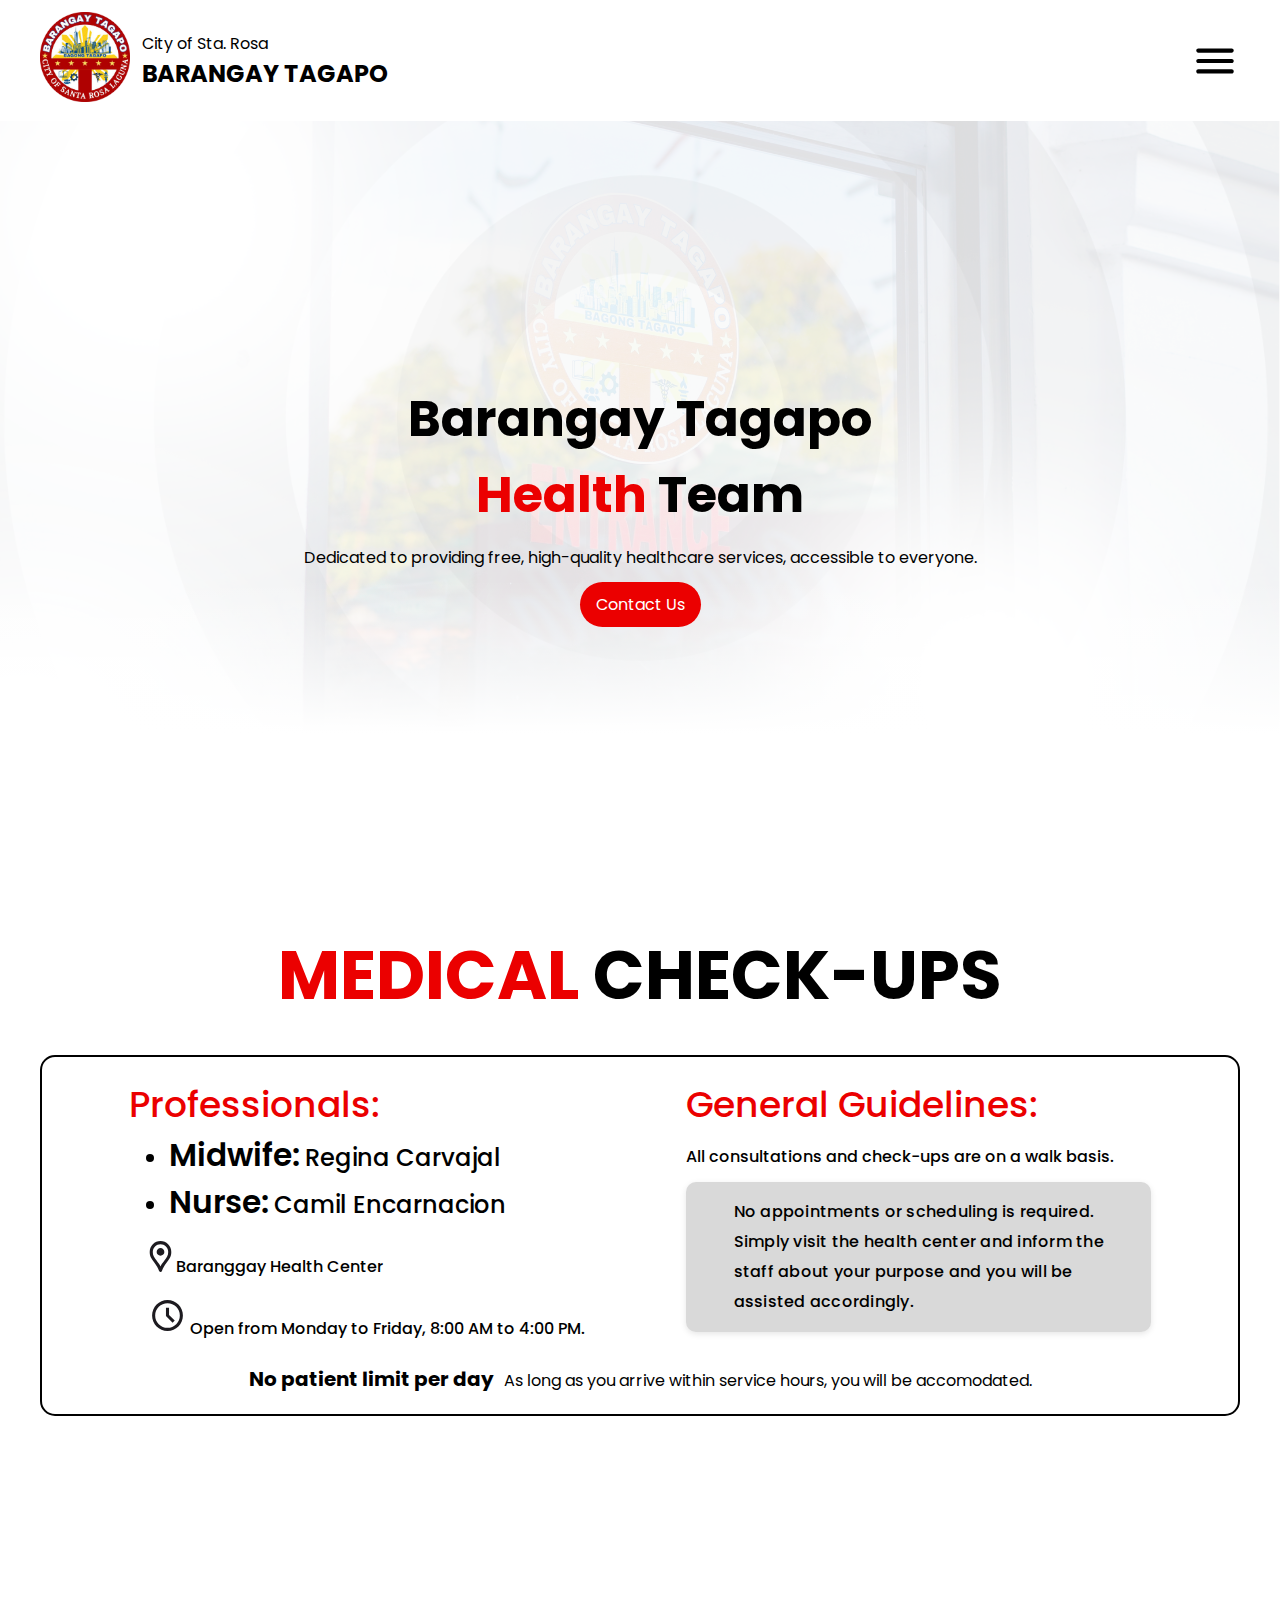
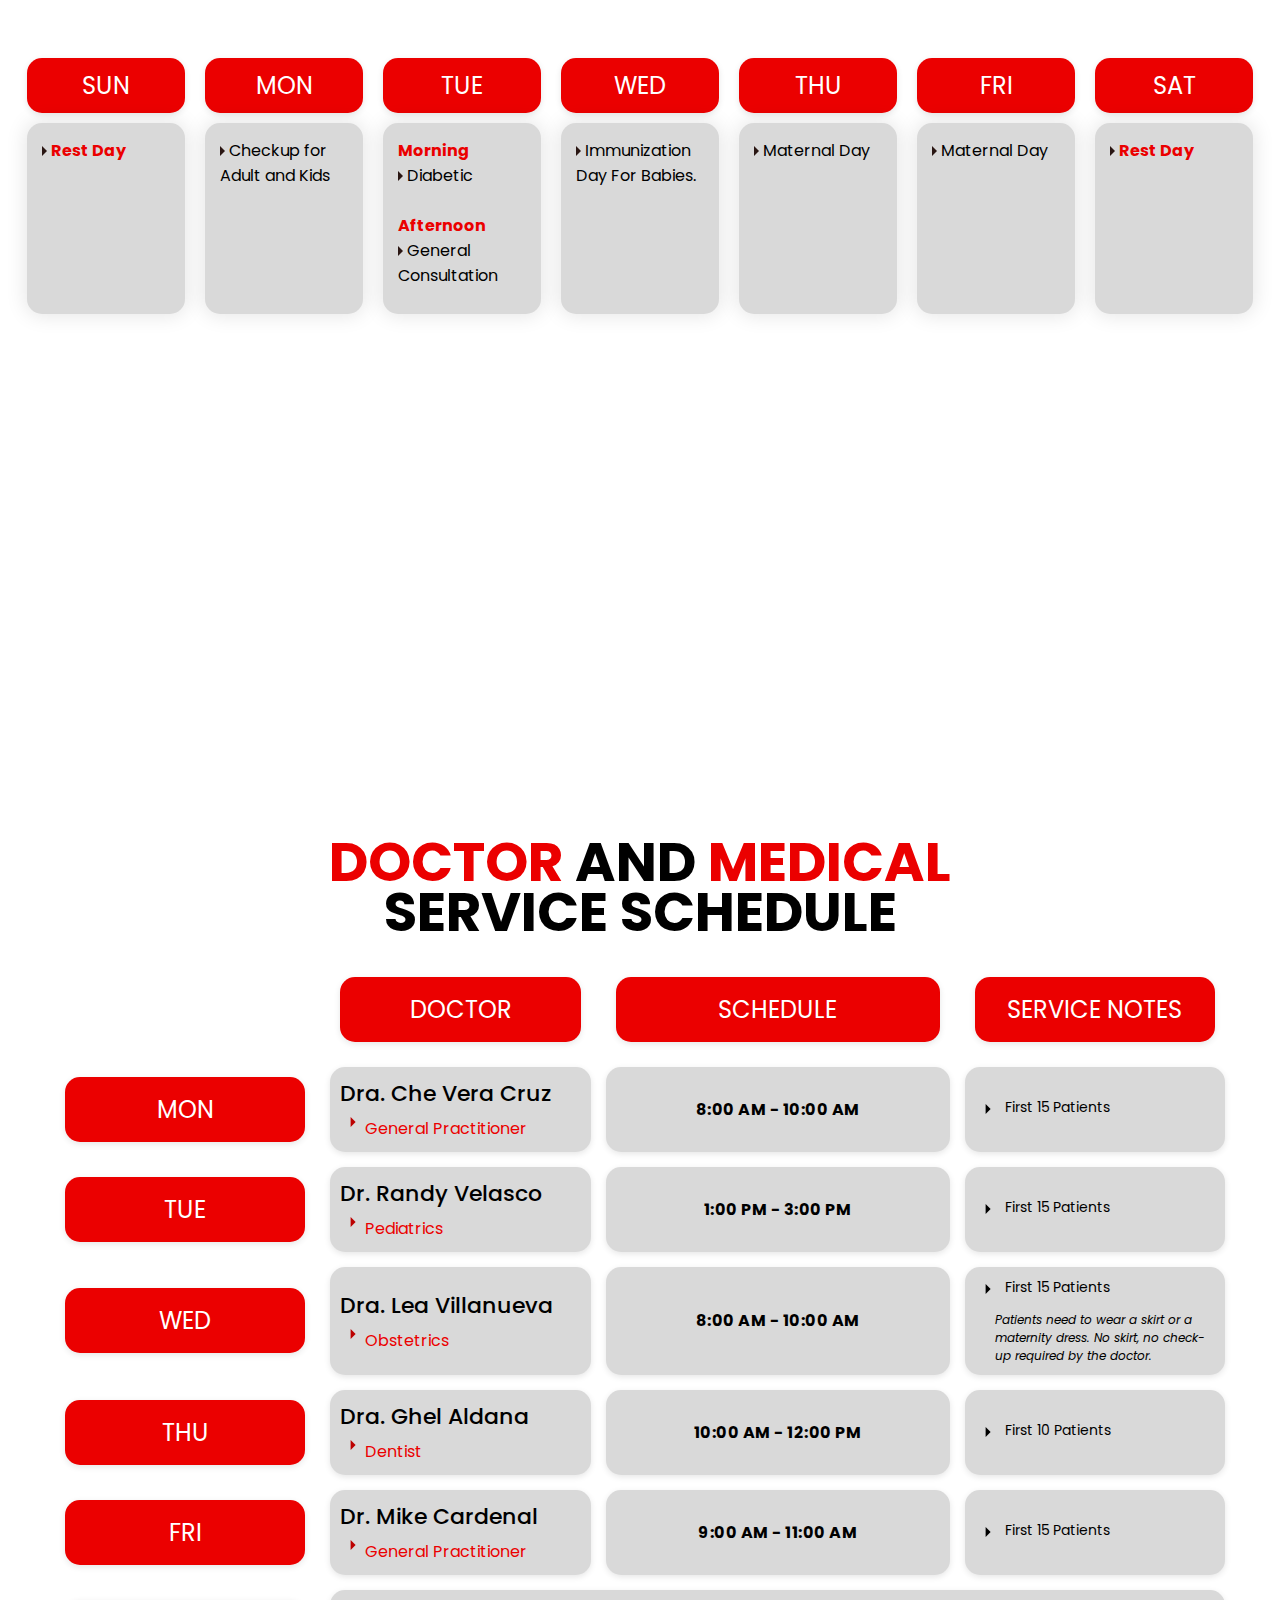
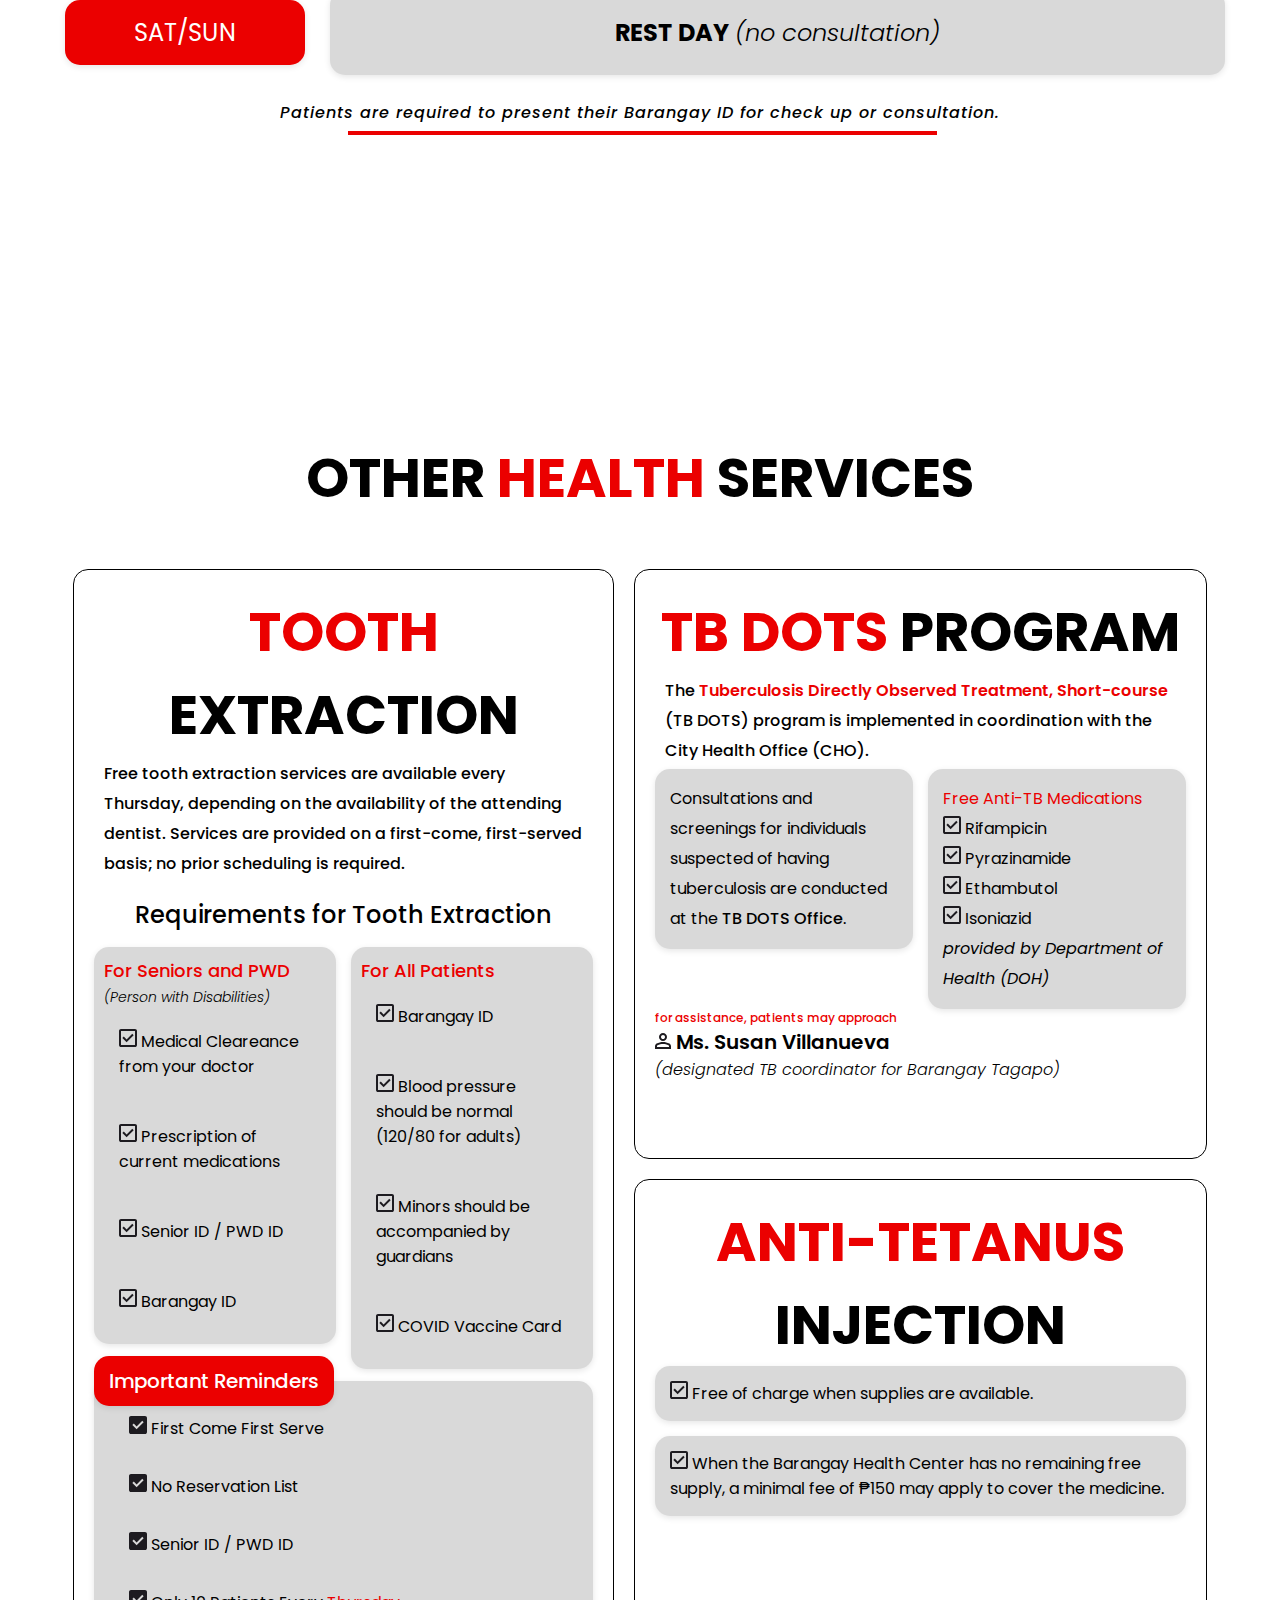
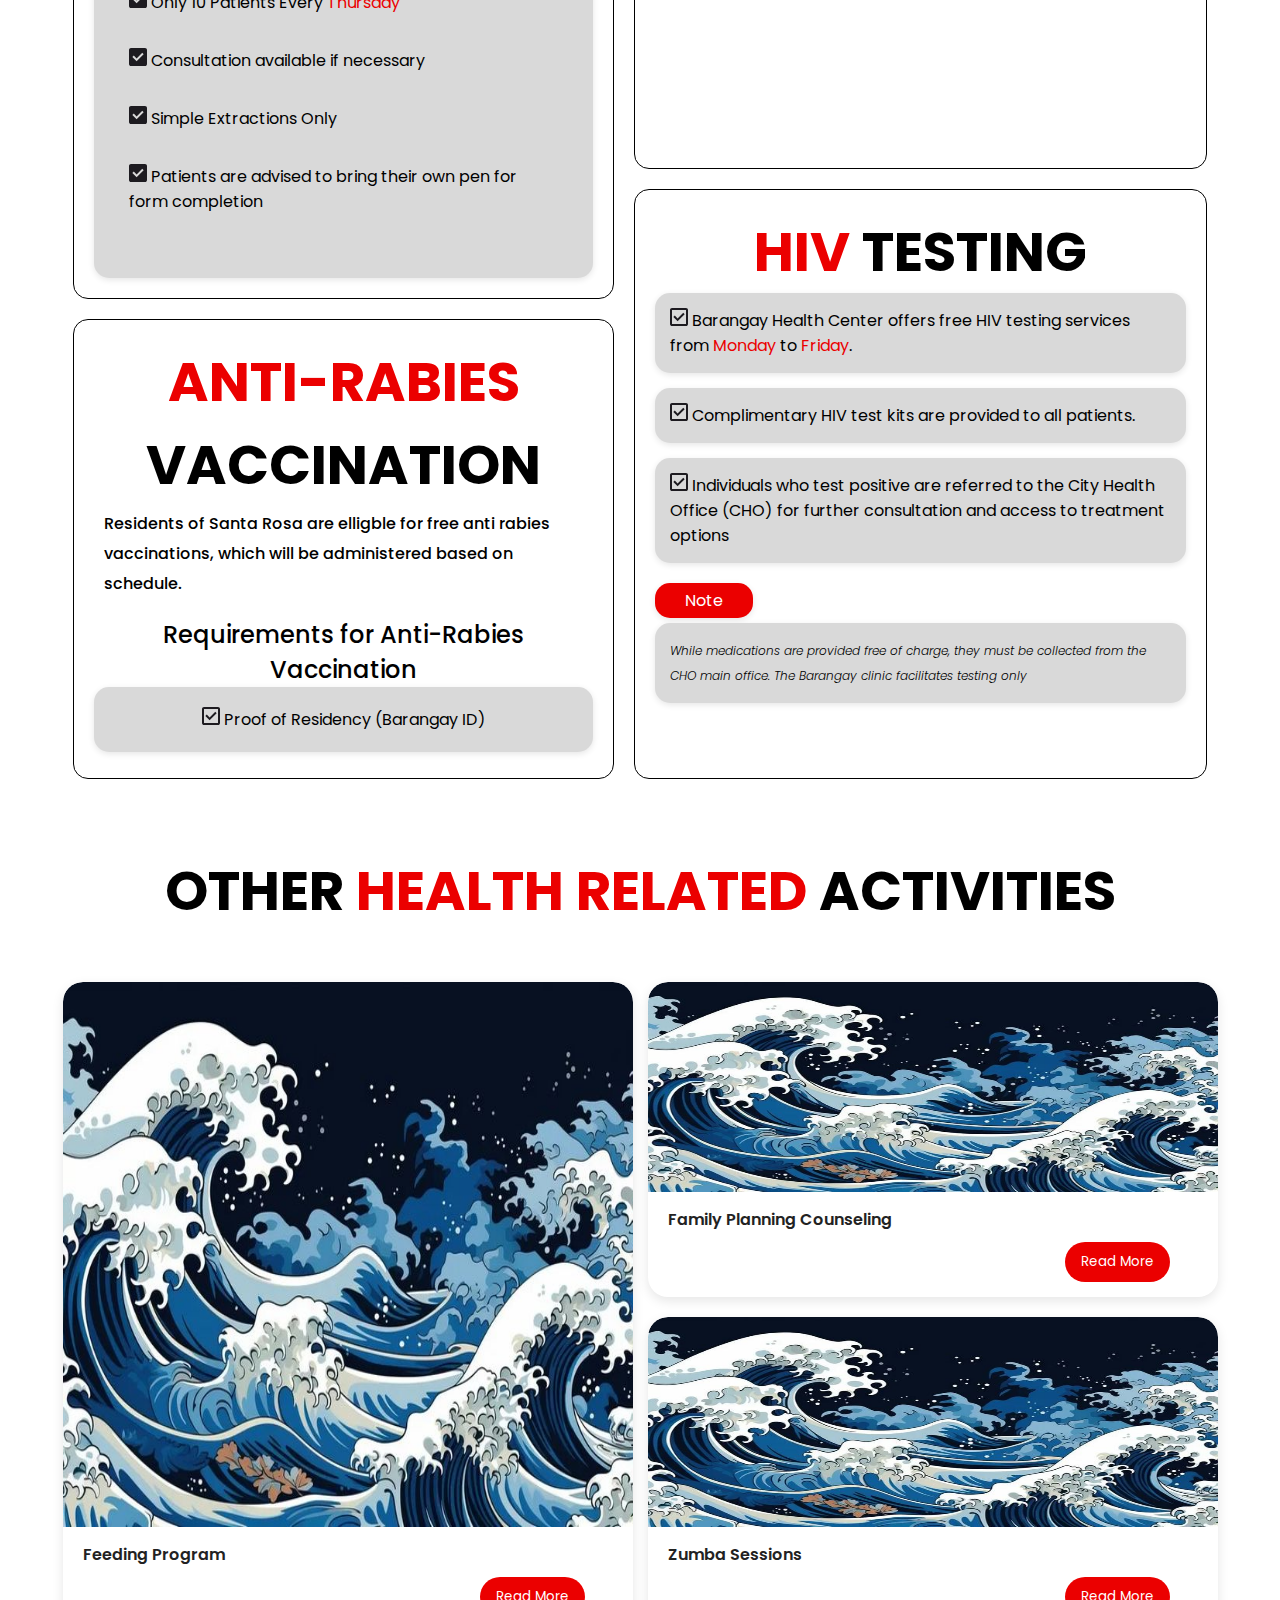
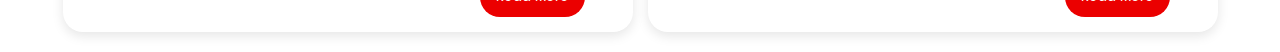
<file: index.html>
<!DOCTYPE html>
<html lang="en">

<head>
    <meta charset="UTF-8">
    <meta name="viewport" content="width=device-width, initial-scale=1.0">
    <title>Health Page</title>
    <link href="style.css" rel="stylesheet" type="text/css" />
    <link rel="preconnect" href="https://fonts.googleapis.com">
    <link rel="preconnect" href="https://fonts.gstatic.com" crossorigin>
    <link
        href="https://fonts.googleapis.com/css2?family=Poppins:ital,wght@0,100;0,200;0,300;0,400;0,500;0,600;0,700;0,800;0,900;1,100;1,200;1,300;1,400;1,500;1,600;1,700;1,800;1,900&display=swap"
        rel="stylesheet">
    <script src="script.js" defer></script>
</head>

<body>

    <header id="header">
        <div class="container" id="mainHeader">
            <div class="logo-text">
                <a href="/"><img src="./images/tagapo-logo.png" alt="tagapo logo image" class="logo-image"></a>
                <div>
                    <p>City of Sta. Rosa</p>
                    <h2>BARANGAY TAGAPO</h2>
                </div>
            </div>

            <nav id="nav">
                <svg class="close" id="close" viewBox="0 0 33 33" fill="none" xmlns="http://www.w3.org/2000/svg">
                    <path
                        d="M16.5 0.25C13.2861 0.25 10.1443 1.20305 7.47199 2.98862C4.79969 4.77419 2.71689 7.31209 1.48697 10.2814C0.257041 13.2507 -0.0647633 16.518 0.562247 19.6702C1.18926 22.8224 2.73692 25.7179 5.00952 27.9905C7.28213 30.2631 10.1776 31.8108 13.3298 32.4378C16.482 33.0648 19.7493 32.743 22.7186 31.513C25.6879 30.2831 28.2258 28.2003 30.0114 25.528C31.797 22.8557 32.75 19.7139 32.75 16.5C32.75 14.366 32.3297 12.2529 31.5131 10.2814C30.6964 8.30985 29.4994 6.51847 27.9905 5.00952C26.4815 3.50056 24.6902 2.3036 22.7186 1.48696C20.7471 0.670319 18.634 0.25 16.5 0.25ZM20.9038 18.5963C21.0561 18.7473 21.177 18.927 21.2595 19.1251C21.342 19.3231 21.3844 19.5355 21.3844 19.75C21.3844 19.9645 21.342 20.1769 21.2595 20.3749C21.177 20.573 21.0561 20.7527 20.9038 20.9038C20.7527 21.0561 20.573 21.177 20.3749 21.2594C20.1769 21.3419 19.9645 21.3844 19.75 21.3844C19.5355 21.3844 19.3231 21.3419 19.1251 21.2594C18.927 21.177 18.7473 21.0561 18.5963 20.9038L16.5 18.7913L14.4038 20.9038C14.2527 21.0561 14.073 21.177 13.8749 21.2594C13.6769 21.3419 13.4645 21.3844 13.25 21.3844C13.0355 21.3844 12.8231 21.3419 12.6251 21.2594C12.427 21.177 12.2473 21.0561 12.0963 20.9038C11.9439 20.7527 11.8231 20.573 11.7406 20.3749C11.6581 20.1769 11.6156 19.9645 11.6156 19.75C11.6156 19.5355 11.6581 19.3231 11.7406 19.1251C11.8231 18.927 11.9439 18.7473 12.0963 18.5963L14.2088 16.5L12.0963 14.4038C11.7903 14.0978 11.6184 13.6827 11.6184 13.25C11.6184 12.8173 11.7903 12.4022 12.0963 12.0963C12.4023 11.7903 12.8173 11.6184 13.25 11.6184C13.6827 11.6184 14.0978 11.7903 14.4038 12.0963L16.5 14.2088L18.5963 12.0963C18.9023 11.7903 19.3173 11.6184 19.75 11.6184C20.1827 11.6184 20.5978 11.7903 20.9038 12.0963C21.2098 12.4022 21.3817 12.8173 21.3817 13.25C21.3817 13.6827 21.2098 14.0978 20.9038 14.4038L18.7913 16.5L20.9038 18.5963Z"
                        fill="black" />
                </svg>

                <ul>
                    <li><a href="index.html">HOME</a></li>
                    <li><a href="health.html" class="active">HEALTH</a></li>
                    <li><a href="security.html">SECURITY</a></li>
                    <li><a href="business.html">BUSINESS</a></li>
                    <li><a href="sk.html">SK</a></li>
                    <li><a href="environment.html">ENVIRONMENT</a></li>
                </ul>
            </nav>

            <svg class="menu" id="menu" width="50" height="50" viewBox="0 0 50 50" fill="none" xmlns="">
                <g clip-path="url(#clip0_314_333)">
                    <path
                        d="M8.33333 37.5H41.6667C42.8125 37.5 43.75 36.5625 43.75 35.4167C43.75 34.2708 42.8125 33.3333 41.6667 33.3333H8.33333C7.1875 33.3333 6.25 34.2708 6.25 35.4167C6.25 36.5625 7.1875 37.5 8.33333 37.5ZM8.33333 27.0833H41.6667C42.8125 27.0833 43.75 26.1458 43.75 25C43.75 23.8542 42.8125 22.9167 41.6667 22.9167H8.33333C7.1875 22.9167 6.25 23.8542 6.25 25C6.25 26.1458 7.1875 27.0833 8.33333 27.0833ZM6.25 14.5833C6.25 15.7292 7.1875 16.6667 8.33333 16.6667H41.6667C42.8125 16.6667 43.75 15.7292 43.75 14.5833C43.75 13.4375 42.8125 12.5 41.6667 12.5H8.33333C7.1875 12.5 6.25 13.4375 6.25 14.5833Z"
                        fill="black" />
                </g>
                <defs>
                    <clipPath id="clip0_314_333">
                        <rect width="50" height="50" fill="white" />
                    </clipPath>
                </defs>
            </svg>
        </div>
    </header>

    <section class="banner">
        <h1 class="title">Barangay Tagapo<br /> <span>Health</span> Team</h1>
        <p class="desc">Dedicated to providing free, high-quality healthcare services, accessible to everyone.</p>
        <a href="#" class="solid-button">Contact Us</a>
    </section>

    <section class="md">
        <div id="title">
            <h1><span>Medical</span> Check-Ups</h1>
        </div>
        <div class="container">
            <div class="desc-container">
                <div id="professional-desc" class="left">
                    <h1>Professionals: </h1>
                    <div class="list">
                        <ul>
                            <li><span>Midwife:</span> Regina Carvajal</li>
                        </ul>
                        <ul>
                            <li><span>Nurse:</span> Camil Encarnacion </li>
                        </ul>
                    </div>

                    <div class="marker">
                        <p>
                            <svg width="23" height="31" viewBox="0 0 23 31" fill="none"
                                xmlns="http://www.w3.org/2000/svg">
                                <path
                                    d="M11.5002 30.9167C11.1404 30.9167 10.8321 30.8139 10.5752 30.6083C10.3182 30.4028 10.1255 30.133 9.99704 29.799C9.50884 28.3601 8.89218 27.0111 8.14704 25.7521C7.42759 24.4931 6.41266 23.0156 5.10225 21.3198C3.79183 19.624 2.72551 18.0052 1.90329 16.4636C1.10676 14.9219 0.708496 13.059 0.708496 10.875C0.708496 7.86876 1.74912 5.32501 3.83037 3.24376C5.93732 1.13682 8.49391 0.0833435 11.5002 0.0833435C14.5064 0.0833435 17.0502 1.13682 19.1314 3.24376C21.2384 5.32501 22.2918 7.86876 22.2918 10.875C22.2918 13.2132 21.8422 15.166 20.9429 16.7333C20.0693 18.275 19.0543 19.8038 17.8981 21.3198C16.5106 23.1698 15.4571 24.7115 14.7377 25.9448C14.0439 27.1524 13.4658 28.4372 13.0033 29.799C12.8748 30.1587 12.6693 30.4413 12.3866 30.6469C12.1297 30.8267 11.8342 30.9167 11.5002 30.9167ZM11.5002 25.4052C11.937 24.5316 12.4252 23.6708 12.9647 22.8229C13.53 21.975 14.3522 20.8445 15.4314 19.4313C16.5363 17.9924 17.4356 16.6691 18.1293 15.4615C18.8488 14.2281 19.2085 12.6993 19.2085 10.875C19.2085 8.74237 18.4505 6.93091 16.9345 5.44063C15.4443 3.92466 13.6328 3.16668 11.5002 3.16668C9.36752 3.16668 7.54322 3.92466 6.02725 5.44063C4.53697 6.93091 3.79183 8.74237 3.79183 10.875C3.79183 12.6993 4.1387 14.2281 4.83245 15.4615C5.5519 16.6691 6.46405 17.9924 7.56891 19.4313C8.64808 20.8445 9.45746 21.975 9.99704 22.8229C10.5623 23.6708 11.0634 24.5316 11.5002 25.4052ZM11.5002 14.7292C12.5793 14.7292 13.4915 14.3566 14.2366 13.6115C14.9818 12.8663 15.3543 11.9542 15.3543 10.875C15.3543 9.79584 14.9818 8.88369 14.2366 8.13855C13.4915 7.39341 12.5793 7.02084 11.5002 7.02084C10.421 7.02084 9.50884 7.39341 8.7637 8.13855C8.01857 8.88369 7.646 9.79584 7.646 10.875C7.646 11.9542 8.01857 12.8663 8.7637 13.6115C9.50884 14.3566 10.421 14.7292 11.5002 14.7292Z"
                                    fill="#1D1B20" />
                            </svg>
                            Baranggay Health Center
                        </p>

                        <p>
                            <svg width="37" height="37" viewBox="0 0 37 37" fill="none"
                                xmlns="http://www.w3.org/2000/svg">
                                <path
                                    d="M23.5877 25.7458L25.746 23.5875L20.0418 17.8833V10.7917H16.9585V19.1167L23.5877 25.7458ZM18.5002 33.9167C16.3675 33.9167 14.3634 33.512 12.4877 32.7026C10.612 31.8932 8.98037 30.7948 7.59287 29.4073C6.20537 28.0198 5.10693 26.3882 4.29756 24.5125C3.48818 22.6368 3.0835 20.6326 3.0835 18.5C3.0835 16.3674 3.48818 14.3632 4.29756 12.4875C5.10693 10.6118 6.20537 8.98022 7.59287 7.59272C8.98037 6.20522 10.612 5.10678 12.4877 4.29741C14.3634 3.48803 16.3675 3.08334 18.5002 3.08334C20.6328 3.08334 22.637 3.48803 24.5127 4.29741C26.3884 5.10678 28.02 6.20522 29.4075 7.59272C30.795 8.98022 31.8934 10.6118 32.7028 12.4875C33.5121 14.3632 33.9168 16.3674 33.9168 18.5C33.9168 20.6326 33.5121 22.6368 32.7028 24.5125C31.8934 26.3882 30.795 28.0198 29.4075 29.4073C28.02 30.7948 26.3884 31.8932 24.5127 32.7026C22.637 33.512 20.6328 33.9167 18.5002 33.9167ZM18.5002 30.8333C21.9175 30.8333 24.8274 29.6321 27.2299 27.2297C29.6323 24.8273 30.8335 21.9174 30.8335 18.5C30.8335 15.0826 29.6323 12.1728 27.2299 9.77032C24.8274 7.36789 21.9175 6.16668 18.5002 6.16668C15.0828 6.16668 12.1729 7.36789 9.77048 9.77032C7.36805 12.1728 6.16683 15.0826 6.16683 18.5C6.16683 21.9174 7.36805 24.8273 9.77048 27.2297C12.1729 29.6321 15.0828 30.8333 18.5002 30.8333Z"
                                    fill="#1D1B20" />
                            </svg>
                            Open from Monday to Friday, 8:00 AM to 4:00 PM.
                        </p>
                    </div>
                </div>
                <div id="general-desc" class="right">
                    <h1>General Guidelines: </h1>
                    <p><span>All consultations and check-ups are on a walk basis.</span></p>
                    <div class="gray-box">
                        <p>
                            No appointments or scheduling is required. <br>
                            Simply visit the health center and inform the <br>
                            staff about your purpose and you will be <br>
                            assisted accordingly.
                        </p>
                    </div>
                </div>
            </div>

            <div id="other-desc">
                <p><span id="disclaimer">No patient limit per day</span>As long as you arrive within service hours, you
                    will be accomodated.</p>
            </div>
        </div>
    </section>

    <section class="week-schedule">
        <div class="container">
            <div class="card" id="weeknd_sun">
                <div class="title">SUN</div>
                <div class="desc">
                    <p class="card-text"></p>
                </div>
            </div>
            <div class="card" id="mon">
                <div class="title">MON</div>
                <div class="desc">
                    <p class="card-text"></p>
                </div>
            </div>
            <div class="card" id="tue">
                <div class="title">TUE</div>
                <div class="desc">
                    <p class="card-text"></p>
                </div>
            </div>
            <div class="card" id="wed">
                <div class="title">WED</div>
                <div class="desc">
                    <p class="card-text"></p>
                </div>
            </div>
            <div class="card" id="thu">
                <div class="title">THU</div>
                <div class="desc">
                    <p class="card-text"></p>
                </div>
            </div>
            <div class="card" id="fri">
                <div class="title">FRI</div>
                <div class="desc">
                    <p class="card-text"></p>
                </div>
            </div>
            <div class="card" id="weeknd_sat">
                <div class="title">SAT</div>
                <div class="desc">
                    <p class="card-text"></p>
                </div>
            </div>
        </div>
    </section>

    <section class="medic-schedule">
        <div id="header">
            <p class=><span>DOCTOR </span> AND <span> MEDICAL</span> <br> SERVICE
                SCHEDULE</p>
        </div>
        <div class="container-table">
            <table>
                <tbody>
                    <tr id="row-1">
                        <td> </td>
                        <td><span id="capsule">DOCTOR</span></td>
                        <td><span id="capsule">SCHEDULE</span></td>
                        <td><span id="capsule">SERVICE NOTES</span></td>
                    </tr>
                    <tr id="row-2">
                        <td><span id="capsule">MON</span></td>
                        <td id="doc-info">
                            <p><span id="doc">Dra. Che Vera Cruz</span> <br>
                                <svg width="25" height="24" viewBox="0 0 25 24" fill="none"
                                    xmlns="http://www.w3.org/2000/svg">
                                    <path d="M10.603 17V7L15.603 12L10.603 17Z" fill="#BC0100" />
                                </svg><span id="desc">General Practitioner</span>
                            </p>
                        </td>
                        <td id="cell-time"><span id="time-info">8:00 AM - 10:00 AM</span></td>
                        <td id="patient-info">
                            <p><svg width="25" height="24" viewBox="0 0 25 24" fill="none"
                                    xmlns="http://www.w3.org/2000/svg">
                                    <path d="M10.603 17V7L15.603 12L10.603 17Z" fill="black" />
                                </svg> First 15 Patients</p>
                        </td>
                    </tr>
                    <tr id="row-2">
                        <td><span id="capsule">TUE</span></td>
                        <td id="doc-info">
                            <p><span id="doc">Dr. Randy Velasco</span> <br>
                                <svg width="25" height="24" viewBox="0 0 25 24" fill="none"
                                    xmlns="http://www.w3.org/2000/svg">
                                    <path d="M10.603 17V7L15.603 12L10.603 17Z" fill="#BC0100" />
                                </svg><span id="desc">Pediatrics</span>
                            </p>
                        </td>
                        <td id="cell-time"><span id="time-info">1:00 PM - 3:00 PM</span></td>
                        <td id="patient-info">
                            <p><svg width="25" height="24" viewBox="0 0 25 24" fill="none"
                                    xmlns="http://www.w3.org/2000/svg">
                                    <path d="M10.603 17V7L15.603 12L10.603 17Z" fill="black" />
                                </svg> First 15 Patients</p>
                        </td>
                    </tr>
                    <tr id="row-3">
                        <td><span id="capsule">WED</span></td>
                        <td id="doc-info">
                            <p><span id="doc">Dra. Lea Villanueva</span> <br>
                                <svg width="25" height="24" viewBox="0 0 25 24" fill="none"
                                    xmlns="http://www.w3.org/2000/svg">
                                    <path d="M10.603 17V7L15.603 12L10.603 17Z" fill="#BC0100" />
                                </svg><span id="desc">Obstetrics</span>
                            </p>
                        </td>
                        <td id="cell-time"><span id="time-info">8:00 AM - 10:00 AM</span></td>
                        <td id="patient-info">
                            <p><svg width="25" height="24" viewBox="0 0 25 24" fill="none"
                                    xmlns="http://www.w3.org/2000/svg">
                                    <path d="M10.603 17V7L15.603 12L10.603 17Z" fill="black" />
                                </svg> First 15 Patients <br>
                            </p>
                            <p>
                                <em>
                                    Patients need to wear a skirt or a maternity dress. No skirt, no check-up
                                    required by the doctor.
                                </em>
                            </p>
                        </td>
                    </tr>
                    <tr id="row-4">
                        <td><span id="capsule">THU</span></td>
                        <td id="doc-info">
                            <p><span id="doc">Dra. Ghel Aldana</span> <br>
                                <svg width="25" height="24" viewBox="0 0 25 24" fill="none"
                                    xmlns="http://www.w3.org/2000/svg">
                                    <path d="M10.603 17V7L15.603 12L10.603 17Z" fill="#BC0100" />
                                </svg><span id="desc">Dentist</span>
                            </p>
                        </td>
                        <td id="cell-time"><span id="time-info">10:00 AM - 12:00 PM</span></td>
                        <td id="patient-info">
                            <p><svg width="25" height="24" viewBox="0 0 25 24" fill="none"
                                    xmlns="http://www.w3.org/2000/svg">
                                    <path d="M10.603 17V7L15.603 12L10.603 17Z" fill="black" />
                                </svg> First 10 Patients</p>
                        </td>
                    </tr>
                    <tr id="row-5">
                        <td><span id="capsule">FRI</span></td>
                        <td id="doc-info">
                            <p><span id="doc">Dr. Mike Cardenal</span> <br>
                                <svg width="25" height="24" viewBox="0 0 25 24" fill="none"
                                    xmlns="http://www.w3.org/2000/svg">
                                    <path d="M10.603 17V7L15.603 12L10.603 17Z" fill="#BC0100" />
                                </svg><span id="desc">General Practitioner</span>
                            </p>
                        </td>
                        <td id="cell-time"><span id="time-info">9:00 AM - 11:00 AM</span></td>
                        <td id="patient-info">
                            <p><svg width="25" height="24" viewBox="0 0 25 24" fill="none"
                                    xmlns="http://www.w3.org/2000/svg">
                                    <path d="M10.603 17V7L15.603 12L10.603 17Z" fill="black" />
                                </svg> First 15 Patients</p>
                        </td>
                    </tr>
                    <tr id="row-6">
                        <td><span id="capsule">SAT/SUN</span></td>
                        <td id="rest-day" colspan="3">
                            <p>
                                <span id="bold">REST DAY</span> <em>(no consultation)</em>
                            </p>
                        </td>
                    </tr>
                    <tr id="row-7">
                        <td id="req" colspan="4"><span><em>Patients are required to present their Barangay ID for check
                                    up or consultation.</em></span></td>
                    </tr>
                </tbody>
            </table>
        </div>
    </section>

    <section class="oth-health">
        <div id="title">
            <p>OTHER <span>HEALTH</span> SERVICES</p>
        </div>
        <div class="container">
            <div class="col-1">
                <div class="box-tooth">
                    <div id="desc">
                        <p id="title"><span>TOOTH</span> <br>EXTRACTION</p>
                        <p id="info">Free tooth extraction services are available every Thursday, depending on the
                            availability of
                            the
                            attending dentist. Services are provided on a first-come, first-served basis; no prior
                            scheduling is required.</p>
                    </div>
                    <h4 style="font-weight: 500;">Requirements for Tooth Extraction</h4>
                    <div class="mini-grid">
                        <div class="gray-box">
                            <div class="title">
                                <span id="red">For Seniors and PWD</span> <br>
                                <em>(Person with Disabilities)</em> <br>
                            </div>
                            <div class="req">
                                <span id="desc"><svg width="18" height="18" viewBox="0 0 18 18" fill="none"
                                        xmlns="http://www.w3.org/2000/svg">
                                        <path
                                            d="M7.6 13.2L14.65 6.15L13.25 4.75L7.6 10.4L4.75 7.55L3.35 8.95L7.6 13.2ZM2 18C1.45 18 0.979167 17.8042 0.5875 17.4125C0.195833 17.0208 0 16.55 0 16V2C0 1.45 0.195833 0.979167 0.5875 0.5875C0.979167 0.195833 1.45 0 2 0H16C16.55 0 17.0208 0.195833 17.4125 0.5875C17.8042 0.979167 18 1.45 18 2V16C18 16.55 17.8042 17.0208 17.4125 17.4125C17.0208 17.8042 16.55 18 16 18H2ZM2 16H16V2H2V16Z"
                                            fill="#1D1B20" />
                                    </svg> Medical Cleareance from your doctor</span> <br>
                                <span id="desc"><svg width="18" height="18" viewBox="0 0 18 18" fill="none"
                                        xmlns="http://www.w3.org/2000/svg">
                                        <path
                                            d="M7.6 13.2L14.65 6.15L13.25 4.75L7.6 10.4L4.75 7.55L3.35 8.95L7.6 13.2ZM2 18C1.45 18 0.979167 17.8042 0.5875 17.4125C0.195833 17.0208 0 16.55 0 16V2C0 1.45 0.195833 0.979167 0.5875 0.5875C0.979167 0.195833 1.45 0 2 0H16C16.55 0 17.0208 0.195833 17.4125 0.5875C17.8042 0.979167 18 1.45 18 2V16C18 16.55 17.8042 17.0208 17.4125 17.4125C17.0208 17.8042 16.55 18 16 18H2ZM2 16H16V2H2V16Z"
                                            fill="#1D1B20" />
                                    </svg> Prescription of current medications</span> <br>
                                <span id="desc"><svg width="18" height="18" viewBox="0 0 18 18" fill="none"
                                        xmlns="http://www.w3.org/2000/svg">
                                        <path
                                            d="M7.6 13.2L14.65 6.15L13.25 4.75L7.6 10.4L4.75 7.55L3.35 8.95L7.6 13.2ZM2 18C1.45 18 0.979167 17.8042 0.5875 17.4125C0.195833 17.0208 0 16.55 0 16V2C0 1.45 0.195833 0.979167 0.5875 0.5875C0.979167 0.195833 1.45 0 2 0H16C16.55 0 17.0208 0.195833 17.4125 0.5875C17.8042 0.979167 18 1.45 18 2V16C18 16.55 17.8042 17.0208 17.4125 17.4125C17.0208 17.8042 16.55 18 16 18H2ZM2 16H16V2H2V16Z"
                                            fill="#1D1B20" />
                                    </svg> Senior ID / PWD ID</span> <br>
                                <span id="desc"><svg width="18" height="18" viewBox="0 0 18 18" fill="none"
                                        xmlns="http://www.w3.org/2000/svg">
                                        <path
                                            d="M7.6 13.2L14.65 6.15L13.25 4.75L7.6 10.4L4.75 7.55L3.35 8.95L7.6 13.2ZM2 18C1.45 18 0.979167 17.8042 0.5875 17.4125C0.195833 17.0208 0 16.55 0 16V2C0 1.45 0.195833 0.979167 0.5875 0.5875C0.979167 0.195833 1.45 0 2 0H16C16.55 0 17.0208 0.195833 17.4125 0.5875C17.8042 0.979167 18 1.45 18 2V16C18 16.55 17.8042 17.0208 17.4125 17.4125C17.0208 17.8042 16.55 18 16 18H2ZM2 16H16V2H2V16Z"
                                            fill="#1D1B20" />
                                    </svg> Barangay ID</span>
                            </div>
                        </div>
                        <div class="gray-box">
                            <div class="title">
                                <span id="red">For All Patients</span> <br>
                            </div>
                            <div class="req">
                                <span id="desc"><svg width="18" height="18" viewBox="0 0 18 18" fill="none"
                                        xmlns="http://www.w3.org/2000/svg">
                                        <path
                                            d="M7.6 13.2L14.65 6.15L13.25 4.75L7.6 10.4L4.75 7.55L3.35 8.95L7.6 13.2ZM2 18C1.45 18 0.979167 17.8042 0.5875 17.4125C0.195833 17.0208 0 16.55 0 16V2C0 1.45 0.195833 0.979167 0.5875 0.5875C0.979167 0.195833 1.45 0 2 0H16C16.55 0 17.0208 0.195833 17.4125 0.5875C17.8042 0.979167 18 1.45 18 2V16C18 16.55 17.8042 17.0208 17.4125 17.4125C17.0208 17.8042 16.55 18 16 18H2ZM2 16H16V2H2V16Z"
                                            fill="#1D1B20" />
                                    </svg> Barangay ID</span> <br>
                                <span id="desc"><svg width="18" height="18" viewBox="0 0 18 18" fill="none"
                                        xmlns="http://www.w3.org/2000/svg">
                                        <path
                                            d="M7.6 13.2L14.65 6.15L13.25 4.75L7.6 10.4L4.75 7.55L3.35 8.95L7.6 13.2ZM2 18C1.45 18 0.979167 17.8042 0.5875 17.4125C0.195833 17.0208 0 16.55 0 16V2C0 1.45 0.195833 0.979167 0.5875 0.5875C0.979167 0.195833 1.45 0 2 0H16C16.55 0 17.0208 0.195833 17.4125 0.5875C17.8042 0.979167 18 1.45 18 2V16C18 16.55 17.8042 17.0208 17.4125 17.4125C17.0208 17.8042 16.55 18 16 18H2ZM2 16H16V2H2V16Z"
                                            fill="#1D1B20" />
                                    </svg> Blood pressure should be normal (120/80 for adults)</span> <br>
                                <span id="desc"><svg width="18" height="18" viewBox="0 0 18 18" fill="none"
                                        xmlns="http://www.w3.org/2000/svg">
                                        <path
                                            d="M7.6 13.2L14.65 6.15L13.25 4.75L7.6 10.4L4.75 7.55L3.35 8.95L7.6 13.2ZM2 18C1.45 18 0.979167 17.8042 0.5875 17.4125C0.195833 17.0208 0 16.55 0 16V2C0 1.45 0.195833 0.979167 0.5875 0.5875C0.979167 0.195833 1.45 0 2 0H16C16.55 0 17.0208 0.195833 17.4125 0.5875C17.8042 0.979167 18 1.45 18 2V16C18 16.55 17.8042 17.0208 17.4125 17.4125C17.0208 17.8042 16.55 18 16 18H2ZM2 16H16V2H2V16Z"
                                            fill="#1D1B20" />
                                    </svg> Minors should be accompanied by guardians</span> <br>
                                <span id="desc"><svg width="18" height="18" viewBox="0 0 18 18" fill="none"
                                        xmlns="http://www.w3.org/2000/svg">
                                        <path
                                            d="M7.6 13.2L14.65 6.15L13.25 4.75L7.6 10.4L4.75 7.55L3.35 8.95L7.6 13.2ZM2 18C1.45 18 0.979167 17.8042 0.5875 17.4125C0.195833 17.0208 0 16.55 0 16V2C0 1.45 0.195833 0.979167 0.5875 0.5875C0.979167 0.195833 1.45 0 2 0H16C16.55 0 17.0208 0.195833 17.4125 0.5875C17.8042 0.979167 18 1.45 18 2V16C18 16.55 17.8042 17.0208 17.4125 17.4125C17.0208 17.8042 16.55 18 16 18H2ZM2 16H16V2H2V16Z"
                                            fill="#1D1B20" />
                                    </svg> COVID Vaccine Card</span>
                            </div>
                        </div>
                    </div>
                    <div class="gray-box">
                        <div class="desc">
                            <div class="floating-box">
                                <span id="reminder">Important Reminders</span> <br>
                            </div>
                            <span id="desc"><svg width="18" height="18" viewBox="0 0 18 18" fill="none"
                                    xmlns="http://www.w3.org/2000/svg">
                                    <path
                                        d="M7.6 13.2L14.65 6.15L13.25 4.75L7.6 10.4L4.75 7.55L3.35 8.95L7.6 13.2ZM2 18C1.45 18 0.979167 17.8042 0.5875 17.4125C0.195833 17.0208 0 16.55 0 16V2C0 1.45 0.195833 0.979167 0.5875 0.5875C0.979167 0.195833 1.45 0 2 0H16C16.55 0 17.0208 0.195833 17.4125 0.5875C17.8042 0.979167 18 1.45 18 2V16C18 16.55 17.8042 17.0208 17.4125 17.4125C17.0208 17.8042 16.55 18 16 18H2Z"
                                        fill="#1D1B20" />
                                </svg> First Come First Serve</span> <br>

                            <span id="desc"><svg width="18" height="18" viewBox="0 0 18 18" fill="none"
                                    xmlns="http://www.w3.org/2000/svg">
                                    <path
                                        d="M7.6 13.2L14.65 6.15L13.25 4.75L7.6 10.4L4.75 7.55L3.35 8.95L7.6 13.2ZM2 18C1.45 18 0.979167 17.8042 0.5875 17.4125C0.195833 17.0208 0 16.55 0 16V2C0 1.45 0.195833 0.979167 0.5875 0.5875C0.979167 0.195833 1.45 0 2 0H16C16.55 0 17.0208 0.195833 17.4125 0.5875C17.8042 0.979167 18 1.45 18 2V16C18 16.55 17.8042 17.0208 17.4125 17.4125C17.0208 17.8042 16.55 18 16 18H2Z"
                                        fill="#1D1B20" />
                                </svg> No Reservation List</span> <br>

                            <span id="desc"><svg width="18" height="18" viewBox="0 0 18 18" fill="none"
                                    xmlns="http://www.w3.org/2000/svg">
                                    <path
                                        d="M7.6 13.2L14.65 6.15L13.25 4.75L7.6 10.4L4.75 7.55L3.35 8.95L7.6 13.2ZM2 18C1.45 18 0.979167 17.8042 0.5875 17.4125C0.195833 17.0208 0 16.55 0 16V2C0 1.45 0.195833 0.979167 0.5875 0.5875C0.979167 0.195833 1.45 0 2 0H16C16.55 0 17.0208 0.195833 17.4125 0.5875C17.8042 0.979167 18 1.45 18 2V16C18 16.55 17.8042 17.0208 17.4125 17.4125C17.0208 17.8042 16.55 18 16 18H2Z"
                                        fill="#1D1B20" />
                                </svg> Senior ID / PWD ID</span> <br>

                            <span id="desc"><svg width="18" height="18" viewBox="0 0 18 18" fill="none"
                                    xmlns="http://www.w3.org/2000/svg">
                                    <path
                                        d="M7.6 13.2L14.65 6.15L13.25 4.75L7.6 10.4L4.75 7.55L3.35 8.95L7.6 13.2ZM2 18C1.45 18 0.979167 17.8042 0.5875 17.4125C0.195833 17.0208 0 16.55 0 16V2C0 1.45 0.195833 0.979167 0.5875 0.5875C0.979167 0.195833 1.45 0 2 0H16C16.55 0 17.0208 0.195833 17.4125 0.5875C17.8042 0.979167 18 1.45 18 2V16C18 16.55 17.8042 17.0208 17.4125 17.4125C17.0208 17.8042 16.55 18 16 18H2Z"
                                        fill="#1D1B20" />
                                </svg> Only 10 Patients Every <span id="red">Thursday</span></span> <br>

                            <span id="desc"><svg width="18" height="18" viewBox="0 0 18 18" fill="none"
                                    xmlns="http://www.w3.org/2000/svg">
                                    <path
                                        d="M7.6 13.2L14.65 6.15L13.25 4.75L7.6 10.4L4.75 7.55L3.35 8.95L7.6 13.2ZM2 18C1.45 18 0.979167 17.8042 0.5875 17.4125C0.195833 17.0208 0 16.55 0 16V2C0 1.45 0.195833 0.979167 0.5875 0.5875C0.979167 0.195833 1.45 0 2 0H16C16.55 0 17.0208 0.195833 17.4125 0.5875C17.8042 0.979167 18 1.45 18 2V16C18 16.55 17.8042 17.0208 17.4125 17.4125C17.0208 17.8042 16.55 18 16 18H2Z"
                                        fill="#1D1B20" />
                                </svg> Consultation available if necessary</span> <br>

                            <span id="desc"><svg width="18" height="18" viewBox="0 0 18 18" fill="none"
                                    xmlns="http://www.w3.org/2000/svg">
                                    <path
                                        d="M7.6 13.2L14.65 6.15L13.25 4.75L7.6 10.4L4.75 7.55L3.35 8.95L7.6 13.2ZM2 18C1.45 18 0.979167 17.8042 0.5875 17.4125C0.195833 17.0208 0 16.55 0 16V2C0 1.45 0.195833 0.979167 0.5875 0.5875C0.979167 0.195833 1.45 0 2 0H16C16.55 0 17.0208 0.195833 17.4125 0.5875C17.8042 0.979167 18 1.45 18 2V16C18 16.55 17.8042 17.0208 17.4125 17.4125C17.0208 17.8042 16.55 18 16 18H2Z"
                                        fill="#1D1B20" />
                                </svg> Simple Extractions Only</span> <br>

                            <span id="desc"><svg width="18" height="18" viewBox="0 0 18 18" fill="none"
                                    xmlns="http://www.w3.org/2000/svg">
                                    <path
                                        d="M7.6 13.2L14.65 6.15L13.25 4.75L7.6 10.4L4.75 7.55L3.35 8.95L7.6 13.2ZM2 18C1.45 18 0.979167 17.8042 0.5875 17.4125C0.195833 17.0208 0 16.55 0 16V2C0 1.45 0.195833 0.979167 0.5875 0.5875C0.979167 0.195833 1.45 0 2 0H16C16.55 0 17.0208 0.195833 17.4125 0.5875C17.8042 0.979167 18 1.45 18 2V16C18 16.55 17.8042 17.0208 17.4125 17.4125C17.0208 17.8042 16.55 18 16 18H2Z"
                                        fill="#1D1B20" />
                                </svg> Patients are advised to bring their own pen for form completion</span> <br>
                        </div>
                    </div>
                </div>
                <div class="box-rabies">
                    <div id="desc">
                        <p id="title"><span>ANTI-RABIES</span> <br>VACCINATION</p>
                        <p id="info">Residents of Santa Rosa are elligble for free anti rabies vaccinations, which will
                            be
                            administered based on schedule.</p>
                    </div>
                    <h4 style="font-weight: 500;">Requirements for Anti-Rabies Vaccination</h4>
                    <div class="mini-grid">
                        <div class="gray-box">
                            <span id="desc"><svg width="18" height="18" viewBox="0 0 18 18" fill="none"
                                    xmlns="http://www.w3.org/2000/svg">
                                    <path
                                        d="M7.6 13.2L14.65 6.15L13.25 4.75L7.6 10.4L4.75 7.55L3.35 8.95L7.6 13.2ZM2 18C1.45 18 0.979167 17.8042 0.5875 17.4125C0.195833 17.0208 0 16.55 0 16V2C0 1.45 0.195833 0.979167 0.5875 0.5875C0.979167 0.195833 1.45 0 2 0H16C16.55 0 17.0208 0.195833 17.4125 0.5875C17.8042 0.979167 18 1.45 18 2V16C18 16.55 17.8042 17.0208 17.4125 17.4125C17.0208 17.8042 16.55 18 16 18H2ZM2 16H16V2H2V16Z"
                                        fill="#1D1B20" />
                                </svg> Proof of Residency (Barangay ID)</span> <br>
                        </div>
                    </div>
                </div>
            </div>
            <div class="col-2">
                <div class="box-dots">
                    <div id="desc">
                        <p id="title"><span>TB DOTS</span> PROGRAM</p>
                        <p id="info">The <span style="font-weight: 600;">Tuberculosis Directly Observed Treatment,
                                Short-course</span> (TB DOTS) program is implemented in coordination with the City
                            Health Office (CHO).</p>
                    </div>
                    <div class="mini-grid">
                        <div class="gray-box">
                            <p>
                                Consultations and screenings for individuals suspected of having tuberculosis are
                                conducted at the <span style="font-weight: 500;">TB DOTS Office</span>.
                            </p>
                        </div>
                        <div class="gray-box">
                            <p>
                                <span id="red">Free Anti-TB Medications</span> <br>
                                <svg width="18" height="18" viewBox="0 0 18 18" fill="none"
                                    xmlns="http://www.w3.org/2000/svg">
                                    <path
                                        d="M7.6 13.2L14.65 6.15L13.25 4.75L7.6 10.4L4.75 7.55L3.35 8.95L7.6 13.2ZM2 18C1.45 18 0.979167 17.8042 0.5875 17.4125C0.195833 17.0208 0 16.55 0 16V2C0 1.45 0.195833 0.979167 0.5875 0.5875C0.979167 0.195833 1.45 0 2 0H16C16.55 0 17.0208 0.195833 17.4125 0.5875C17.8042 0.979167 18 1.45 18 2V16C18 16.55 17.8042 17.0208 17.4125 17.4125C17.0208 17.8042 16.55 18 16 18H2ZM2 16H16V2H2V16Z"
                                        fill="#1D1B20" />
                                </svg> <span id="desc">Rifampicin</span> <br>
                                <svg width="18" height="18" viewBox="0 0 18 18" fill="none"
                                    xmlns="http://www.w3.org/2000/svg">
                                    <path
                                        d="M7.6 13.2L14.65 6.15L13.25 4.75L7.6 10.4L4.75 7.55L3.35 8.95L7.6 13.2ZM2 18C1.45 18 0.979167 17.8042 0.5875 17.4125C0.195833 17.0208 0 16.55 0 16V2C0 1.45 0.195833 0.979167 0.5875 0.5875C0.979167 0.195833 1.45 0 2 0H16C16.55 0 17.0208 0.195833 17.4125 0.5875C17.8042 0.979167 18 1.45 18 2V16C18 16.55 17.8042 17.0208 17.4125 17.4125C17.0208 17.8042 16.55 18 16 18H2ZM2 16H16V2H2V16Z"
                                        fill="#1D1B20" />
                                </svg> <span id="desc">Pyrazinamide</span> <br>
                                <svg width="18" height="18" viewBox="0 0 18 18" fill="none"
                                    xmlns="http://www.w3.org/2000/svg">
                                    <path
                                        d="M7.6 13.2L14.65 6.15L13.25 4.75L7.6 10.4L4.75 7.55L3.35 8.95L7.6 13.2ZM2 18C1.45 18 0.979167 17.8042 0.5875 17.4125C0.195833 17.0208 0 16.55 0 16V2C0 1.45 0.195833 0.979167 0.5875 0.5875C0.979167 0.195833 1.45 0 2 0H16C16.55 0 17.0208 0.195833 17.4125 0.5875C17.8042 0.979167 18 1.45 18 2V16C18 16.55 17.8042 17.0208 17.4125 17.4125C17.0208 17.8042 16.55 18 16 18H2ZM2 16H16V2H2V16Z"
                                        fill="#1D1B20" />
                                </svg> <span id="desc">Ethambutol</span> <br>
                                <svg width="18" height="18" viewBox="0 0 18 18" fill="none"
                                    xmlns="http://www.w3.org/2000/svg">
                                    <path
                                        d="M7.6 13.2L14.65 6.15L13.25 4.75L7.6 10.4L4.75 7.55L3.35 8.95L7.6 13.2ZM2 18C1.45 18 0.979167 17.8042 0.5875 17.4125C0.195833 17.0208 0 16.55 0 16V2C0 1.45 0.195833 0.979167 0.5875 0.5875C0.979167 0.195833 1.45 0 2 0H16C16.55 0 17.0208 0.195833 17.4125 0.5875C17.8042 0.979167 18 1.45 18 2V16C18 16.55 17.8042 17.0208 17.4125 17.4125C17.0208 17.8042 16.55 18 16 18H2ZM2 16H16V2H2V16Z"
                                        fill="#1D1B20" />
                                </svg> <span id="desc">Isoniazid</span> <br>
                                <em>provided by Department of Health (DOH)</em>
                            </p>
                        </div>
                    </div>
                    <div class="other">
                        <p>for assistance, patients may approach</p>
                        <span><svg width="16" height="16" viewBox="0 0 16 16" fill="none"
                                xmlns="http://www.w3.org/2000/svg">
                                <path
                                    d="M8 8C6.9 8 5.95833 7.60833 5.175 6.825C4.39167 6.04167 4 5.1 4 4C4 2.9 4.39167 1.95833 5.175 1.175C5.95833 0.391667 6.9 0 8 0C9.1 0 10.0417 0.391667 10.825 1.175C11.6083 1.95833 12 2.9 12 4C12 5.1 11.6083 6.04167 10.825 6.825C10.0417 7.60833 9.1 8 8 8ZM0 16V13.2C0 12.6333 0.145833 12.1125 0.4375 11.6375C0.729167 11.1625 1.11667 10.8 1.6 10.55C2.63333 10.0333 3.68333 9.64583 4.75 9.3875C5.81667 9.12917 6.9 9 8 9C9.1 9 10.1833 9.12917 11.25 9.3875C12.3167 9.64583 13.3667 10.0333 14.4 10.55C14.8833 10.8 15.2708 11.1625 15.5625 11.6375C15.8542 12.1125 16 12.6333 16 13.2V16H0ZM2 14H14V13.2C14 13.0167 13.9542 12.85 13.8625 12.7C13.7708 12.55 13.65 12.4333 13.5 12.35C12.6 11.9 11.6917 11.5625 10.775 11.3375C9.85833 11.1125 8.93333 11 8 11C7.06667 11 6.14167 11.1125 5.225 11.3375C4.30833 11.5625 3.4 11.9 2.5 12.35C2.35 12.4333 2.22917 12.55 2.1375 12.7C2.04583 12.85 2 13.0167 2 13.2V14ZM8 6C8.55 6 9.02083 5.80417 9.4125 5.4125C9.80417 5.02083 10 4.55 10 4C10 3.45 9.80417 2.97917 9.4125 2.5875C9.02083 2.19583 8.55 2 8 2C7.45 2 6.97917 2.19583 6.5875 2.5875C6.19583 2.97917 6 3.45 6 4C6 4.55 6.19583 5.02083 6.5875 5.4125C6.97917 5.80417 7.45 6 8 6Z"
                                    fill="#1D1B20" />
                            </svg> Ms. Susan Villanueva</span> <br>
                        <em>(designated TB coordinator for Barangay Tagapo)</em>
                    </div>
                </div>
                <div class="box-tetanus">
                    <div id="desc">
                        <p id="title"><span id="red">ANTI-TETANUS</span> <br> INJECTION</p>
                    </div>
                    <div class="mini-grid">
                        <div class="gray-box">
                            <svg width="18" height="18" viewBox="0 0 18 18" fill="none"
                                xmlns="http://www.w3.org/2000/svg">
                                <path
                                    d="M7.6 13.2L14.65 6.15L13.25 4.75L7.6 10.4L4.75 7.55L3.35 8.95L7.6 13.2ZM2 18C1.45 18 0.979167 17.8042 0.5875 17.4125C0.195833 17.0208 0 16.55 0 16V2C0 1.45 0.195833 0.979167 0.5875 0.5875C0.979167 0.195833 1.45 0 2 0H16C16.55 0 17.0208 0.195833 17.4125 0.5875C17.8042 0.979167 18 1.45 18 2V16C18 16.55 17.8042 17.0208 17.4125 17.4125C17.0208 17.8042 16.55 18 16 18H2ZM2 16H16V2H2V16Z"
                                    fill="#1D1B20" />
                            </svg> <span id="desc">Free of charge when supplies are available.</span> <br>
                        </div>
                        <div class="gray-box">
                            <svg width="18" height="18" viewBox="0 0 18 18" fill="none"
                                xmlns="http://www.w3.org/2000/svg">
                                <path
                                    d="M7.6 13.2L14.65 6.15L13.25 4.75L7.6 10.4L4.75 7.55L3.35 8.95L7.6 13.2ZM2 18C1.45 18 0.979167 17.8042 0.5875 17.4125C0.195833 17.0208 0 16.55 0 16V2C0 1.45 0.195833 0.979167 0.5875 0.5875C0.979167 0.195833 1.45 0 2 0H16C16.55 0 17.0208 0.195833 17.4125 0.5875C17.8042 0.979167 18 1.45 18 2V16C18 16.55 17.8042 17.0208 17.4125 17.4125C17.0208 17.8042 16.55 18 16 18H2ZM2 16H16V2H2V16Z"
                                    fill="#1D1B20" />
                            </svg> <span id="desc">When the Barangay Health Center has no remaining free supply, a
                                minimal
                                fee of ₱150 may apply to cover the medicine.</span> <br>
                        </div>
                    </div>
                </div>
                <div class="box-hiv">
                    <div id="desc">
                        <p id="title"><span id="red">HIV</span> TESTING</p>
                    </div>
                    <div class="mini-grid">
                        <div class="gray-box">
                            <svg width="18" height="18" viewBox="0 0 18 18" fill="none"
                                xmlns="http://www.w3.org/2000/svg">
                                <path
                                    d="M7.6 13.2L14.65 6.15L13.25 4.75L7.6 10.4L4.75 7.55L3.35 8.95L7.6 13.2ZM2 18C1.45 18 0.979167 17.8042 0.5875 17.4125C0.195833 17.0208 0 16.55 0 16V2C0 1.45 0.195833 0.979167 0.5875 0.5875C0.979167 0.195833 1.45 0 2 0H16C16.55 0 17.0208 0.195833 17.4125 0.5875C17.8042 0.979167 18 1.45 18 2V16C18 16.55 17.8042 17.0208 17.4125 17.4125C17.0208 17.8042 16.55 18 16 18H2ZM2 16H16V2H2V16Z"
                                    fill="#1D1B20" />
                            </svg> <span id="desc">Barangay Health Center offers free HIV testing services from <span
                                    id="red">Monday</span> to <span id="red">Friday</span>.</span> <br>
                        </div>
                        <div class="gray-box">
                            <svg width="18" height="18" viewBox="0 0 18 18" fill="none"
                                xmlns="http://www.w3.org/2000/svg">
                                <path
                                    d="M7.6 13.2L14.65 6.15L13.25 4.75L7.6 10.4L4.75 7.55L3.35 8.95L7.6 13.2ZM2 18C1.45 18 0.979167 17.8042 0.5875 17.4125C0.195833 17.0208 0 16.55 0 16V2C0 1.45 0.195833 0.979167 0.5875 0.5875C0.979167 0.195833 1.45 0 2 0H16C16.55 0 17.0208 0.195833 17.4125 0.5875C17.8042 0.979167 18 1.45 18 2V16C18 16.55 17.8042 17.0208 17.4125 17.4125C17.0208 17.8042 16.55 18 16 18H2ZM2 16H16V2H2V16Z"
                                    fill="#1D1B20" />
                            </svg> <span id="desc">Complimentary HIV test kits are provided to all patients.</span> <br>
                        </div>
                        <div class="gray-box">
                            <svg width="18" height="18" viewBox="0 0 18 18" fill="none"
                                xmlns="http://www.w3.org/2000/svg">
                                <path
                                    d="M7.6 13.2L14.65 6.15L13.25 4.75L7.6 10.4L4.75 7.55L3.35 8.95L7.6 13.2ZM2 18C1.45 18 0.979167 17.8042 0.5875 17.4125C0.195833 17.0208 0 16.55 0 16V2C0 1.45 0.195833 0.979167 0.5875 0.5875C0.979167 0.195833 1.45 0 2 0H16C16.55 0 17.0208 0.195833 17.4125 0.5875C17.8042 0.979167 18 1.45 18 2V16C18 16.55 17.8042 17.0208 17.4125 17.4125C17.0208 17.8042 16.55 18 16 18H2ZM2 16H16V2H2V16Z"
                                    fill="#1D1B20" />
                            </svg> <span id="desc">Individuals who test positive are referred to the City Health Office
                                (CHO) for further consultation and access to treatment options</span> <br>
                        </div>
                    </div>
                    <div class="red-container">
                        <span id="red-box">Note</span>
                        <div class="gray-box">
                            <p id="desc">While medications are provided free of charge, they must be collected from the
                                CHO main office. The Barangay clinic facilitates testing only</p>
                        </div>
                    </div>
                </div>
            </div>
        </div>
    </section>

    <section class="health-act toggle-content" id="detail1">
        <div class="title">
            <span>OTHER <span id="red">HEALTH RELATED</span> ACTIVITIES</span>
        </div>

        <div class="toggle-section">
            <div class="card-container">
                <div class="col-1">
                    <div class="card-1-1">
                        <img src="./images/temp.jpg" alt="Feeding Program Picture">
                        <div id="desc">
                            <div id="title">Feeding Program</div>
                            <button class="solid-button" data-target="detail1">Read More</button>
                        </div>
                    </div>
                </div>

                <div class="col-2">
                    <div class="card-2-1">
                        <img src="./images/temp.jpg" alt="Family Planning Counseling Picture">
                        <div id="desc">
                            <div id="title">Family Planning Counseling</div>
                            <button class="solid-button" data-target="detail2">Read More</button>
                        </div>
                    </div>

                    <div class="card-2-2">
                        <img src="./images/temp.jpg" alt="Zumba Sessions Picture">
                        <div id="desc">
                            <div id="title">Zumba Sessions</div>
                            <button class="solid-button" data-target="detail3">Read More</button>
                        </div>
                    </div>
                </div>
            </div>
        </div>
    </section>

</body>

</html>
</file>
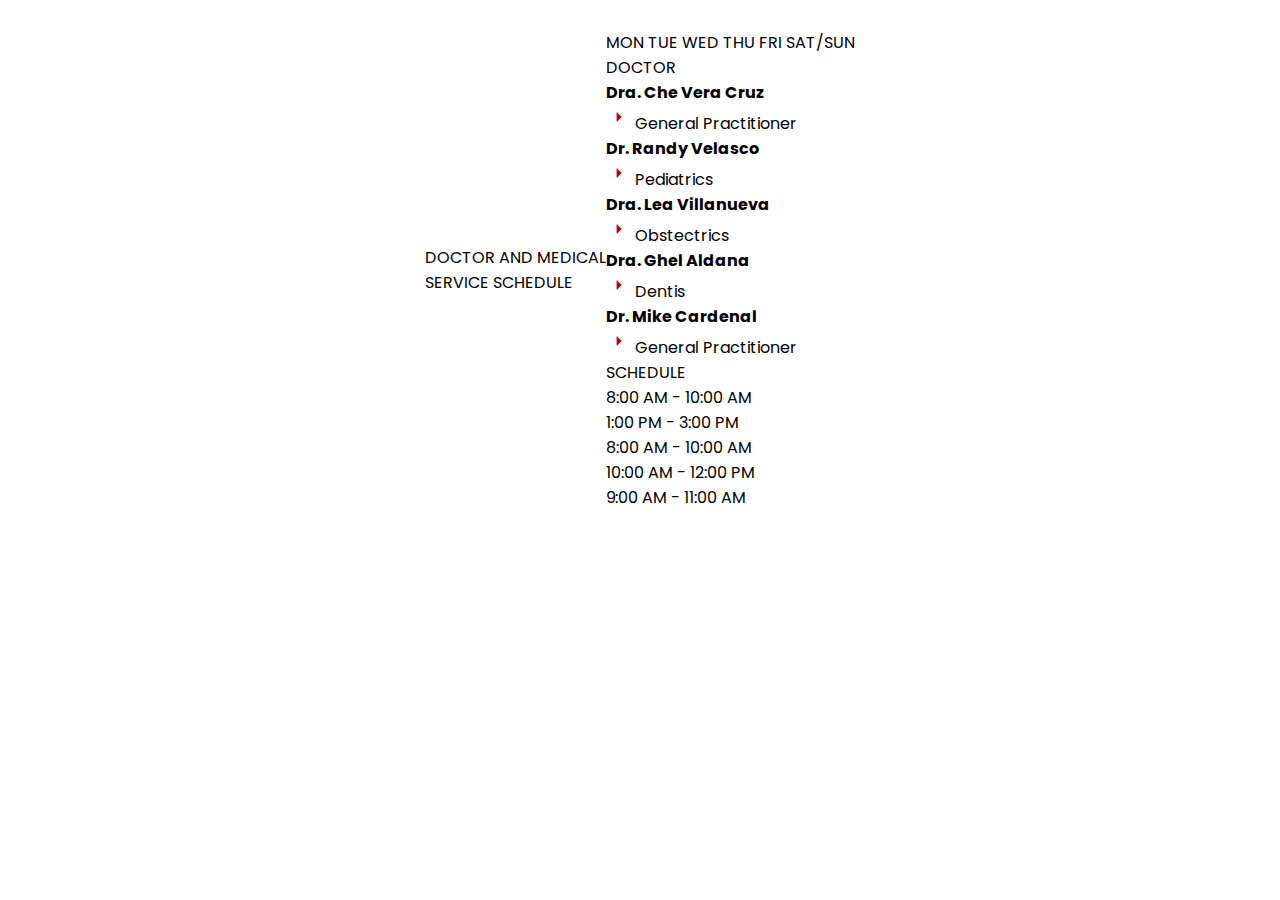
<file: _x/table.html>
<!DOCTYPE html>
<html lang="en">

<head>
    <meta charset="UTF-8">
    <meta name="viewport" content="width=device-width, initial-scale=1.0">
    <title>Document</title>
    <link rel="stylesheet" href="table.css" type="text/css" />
    <link rel="preconnect" href="https://fonts.googleapis.com">
    <link rel="preconnect" href="https://fonts.gstatic.com" crossorigin>
    <link
        href="https://fonts.googleapis.com/css2?family=Poppins:ital,wght@0,100;0,200;0,300;0,400;0,500;0,600;0,700;0,800;0,900;1,100;1,200;1,300;1,400;1,500;1,600;1,700;1,800;1,900&display=swap"
        rel="stylesheet">
</head>

<body>

    <section class="week-schedule">
        <div class="header">
            <p>
                <span class="red">DOCTOR</span> AND <span class="red">MEDICAL</span> <br>
                SERVICE SCHEDULE
            </p>
        </div>
        <div class="grid">
            <div class="day">
                <span id="red">MON</span>
                <span id="red">TUE</span>
                <span id="red">WED</span>
                <span id="red">THU</span>
                <span id="red">FRI</span>
                <span id="red">SAT/SUN</span>
            </div>
            <div class="doctor-info">
                <span id="red">DOCTOR</span>
                <p>
                <h4>Dra. Che Vera Cruz</h4>
                <span id="info">
                    <svg width="25" height="24" viewBox="0 0 25 24" fill="none" xmlns="http://www.w3.org/2000/svg">
                        <path d="M10.603 17V7L15.603 12L10.603 17Z" fill="#BC0100" />
                    </svg> General Practitioner
                </span>
                </p>
                <p>
                <h4>Dr. Randy Velasco</h4>
                <span id="info">
                    <svg width="25" height="24" viewBox="0 0 25 24" fill="none" xmlns="http://www.w3.org/2000/svg">
                        <path d="M10.603 17V7L15.603 12L10.603 17Z" fill="#BC0100" />
                    </svg> Pediatrics
                </span>
                </p>
                <p>
                <h4>Dra. Lea Villanueva</h4>
                <span id="info">
                    <svg width="25" height="24" viewBox="0 0 25 24" fill="none" xmlns="http://www.w3.org/2000/svg">
                        <path d="M10.603 17V7L15.603 12L10.603 17Z" fill="#BC0100" />
                    </svg> Obstectrics
                </span>
                </p>
                <p>
                <h4>Dra. Ghel Aldana</h4>
                <span id="info">
                    <svg width="25" height="24" viewBox="0 0 25 24" fill="none" xmlns="http://www.w3.org/2000/svg">
                        <path d="M10.603 17V7L15.603 12L10.603 17Z" fill="#BC0100" />
                    </svg> Dentis
                </span>
                </p>
                <p>
                <h4>Dr. Mike Cardenal</h4>
                <span id="info">
                    <svg width="25" height="24" viewBox="0 0 25 24" fill="none" xmlns="http://www.w3.org/2000/svg">
                        <path d="M10.603 17V7L15.603 12L10.603 17Z" fill="#BC0100" />
                    </svg> General Practitioner
                </span>
                </p>
            </div>
            <div class="time-sched">
                <span id="red">SCHEDULE</span>
                <p>
                    8:00 AM - 10:00 AM
                </p>
                <p>
                    1:00 PM - 3:00 PM
                </p>
                <p>
                    8:00 AM - 10:00 AM
                </p>
                <p>
                    10:00 AM - 12:00 PM
                </p>
                <p>
                    9:00 AM - 11:00 AM
                </p>
            </div>
            <div class="notes-info">
                
            </div>
        </div>
    </section>

</body>

</html>
</file>
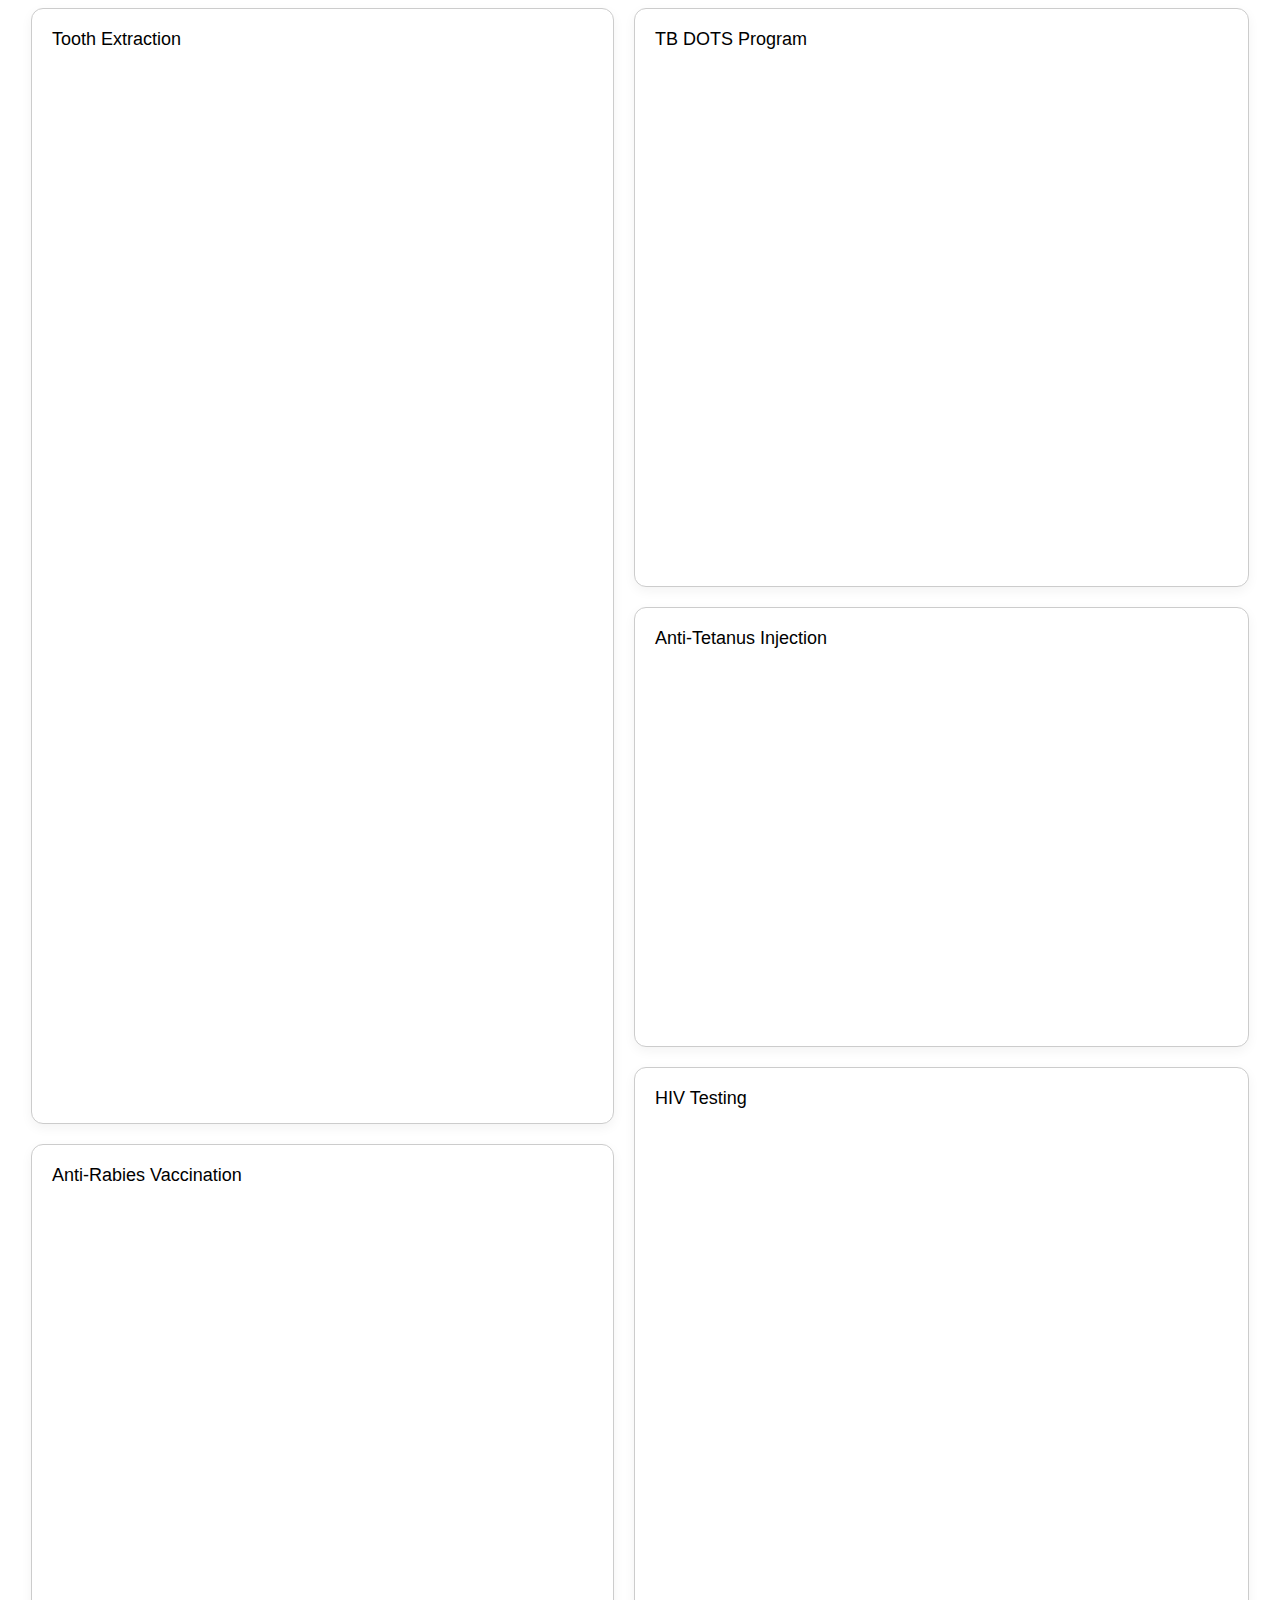
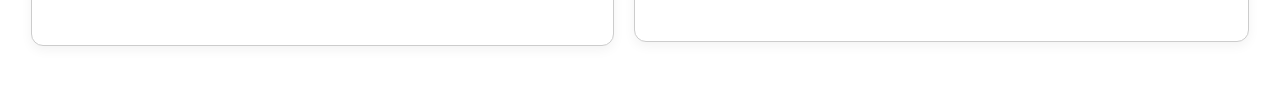
<file: sample/box.html>
<!DOCTYPE html>
<html lang="en">

<head>
    <meta charset="UTF-8">
    <meta name="viewport" content="width=device-width, initial-scale=1.0">
    <title>Document</title>
    <style>
        html {
            height: 100%;
            width: 100%;
        }
        .main-container {
            display: flex;
            justify-content: center;
            align-items: flex-start;
            min-height: 1700px;
            gap: 20px;
        }

        .column1 {
            display: flex;
            flex-direction: column;
            justify-content: space-evenly;
            gap: 20px;
        }

        .column2{
            display: flex;
            flex-direction: column;
            justify-content: space-evenly;
            gap: 20px;
        }

        .box {
            background: #fff;
            border: 1px solid #ccc;
            padding: 20px;
            font-family: sans-serif;
            font-size: 18px;
            box-shadow: 0 4px 12px rgba(0, 0, 0, 0.05);
            border-radius: 12px;
        }

        /* Positioning the boxes */
        .column1 .box:nth-child(1) {
            min-height: 1074px;
            min-width: 541px;
        }

        .column1 .box:nth-child(2) {
            min-height: 460px;
            min-width: 541px;
        }

        .column2 .box:nth-child(1) {
            min-height: 537px;
            min-width: 573px;
        }

        .column2 .box:nth-child(2) {
            min-height: 398px;
            min-width: 573px;
        }

        .column2 .box:nth-child(3) {
            min-height: 533px;
            min-width: 573px;
        }
    </style>
</head>

<body>
    <div class="main-container">
        <div class="column1">
            <div class="box">Tooth Extraction</div>
            <div class="box">Anti-Rabies Vaccination</div>
        </div>
        <div class="column2">
            <div class="box">TB DOTS Program</div>
            <div class="box">Anti-Tetanus Injection</div>
            <div class="box">HIV Testing</div>
        </div>

    </div>
</body>

</html>
</file>
<file: style.css>
html {
  min-height: 100%;
  min-width: 100%;
}

* {
  font-family: "Poppins", sans-serif;
  margin: 0;
  box-sizing: border-box;
  --primary-color: #eb0000;
  --primary-color-hover: #c70000;
}

/* header */
header {
  background-color: white;
  padding: 12px 24px;
  box-shadow: 5px 1px 10px rgba(0, 0, 0, 0.5);
  z-index: 999;
}

header .container {
  display: flex;
  flex-direction: row;
  justify-content: space-between;
  align-items: center;
  max-width: 1200px;
  margin: auto;
}

header .logo-text {
  display: flex;
  align-items: center;
  gap: 12px;
}

header .logo-image {
  width: 90px;
}

header nav {
  position: fixed;
  right: 0;
  top: 0;
  background: white;
  height: 100vh;
  width: 50%;
  z-index: 999;
  text-transform: uppercase;
  transform: translateX(110%);
  transition: transform 0.5s ease-in-out;
  box-shadow: -1px 0px 10px rgba(0, 0, 0, 0.5);
}

header nav .close {
  width: 50px;
  margin: 24px;
  cursor: pointer;
}

header nav ul {
  display: flex;
  flex-direction: column;
  padding: 0;
}

header nav ul li {
  list-style-type: none;
}

header nav ul li a {
  display: block;
  text-decoration: none;
  padding: 24px;
  color: black;
}

header nav ul li a.active {
  color: var(--primary-color);
  background-color: rgb(235, 235, 235);
}

header nav ul li a:hover {
  background-color: rgb(235, 235, 235);
}

header .menu {
  cursor: pointer;
}

header .open-nav {
  transform: translateX(0px);
}

header.sticky {
  position: fixed;
  top: 0;
  right: 0;
  left: 0;
  animation: reveal 0.5s ease-in-out forwards;
}

@keyframes reveal {
  from {
    opacity: 0;
    transform: translateY(-100%);
  }

  to {
    opacity: 1;
    transform: translateY(0);
  }
}

.subheader {
  background-color: var(--primary-color);
  padding: 12px 24px;
}

.subheader p {
  max-width: 1200px;
  margin: auto;
  color: white;
}

/* Banner */
.banner {
  display: flex;
  flex-direction: column;
  justify-content: center;
  align-items: center;
  gap: 12px;
  background: linear-gradient(to bottom, transparent 60%, white 80%),
    url(/images/banner-img.png) center -50px no-repeat;
  background-size: cover;
  width: 100%;
  min-height: 85vh;
  padding: 12px 24px;
  text-align: center;
}

.banner .title {
  font-size: 50px;
}

.banner .title span {
  color: var(--primary-color);
}

.banner>* {
  max-width: 1200px;
}

/* Desktop breakpoint */
@media only screen and (min-width: 1400px) {

  /* header */
  .header {
    padding: 12px 0;
  }

  header nav {
    position: unset;
    width: unset;
    height: unset;
    background-color: transparent;
    box-shadow: unset;
    transform: translateX(0);
  }

  header nav .close {
    display: none;
  }

  header nav ul {
    display: flex;
    flex-direction: row;
    gap: 24px;
  }

  header nav ul li a {
    padding: 0;
  }

  header nav ul li a:hover {
    background: none;
    text-decoration: underline;
  }

  header nav ul li a.active {
    background-color: transparent;
  }

  header nav ul li a.active:hover {
    text-decoration: none;
  }

  header .menu {
    display: none;
  }

  .subheader {
    padding: 12px 0px;
  }
}

/* Reusables */

.solid-button {
  border: none;
  border-radius: 50vh;
  padding: 10px 16px;
  background-color: var(--primary-color);
  color: white;
  text-decoration: none;
}

.solid-button:hover {
  background-color: var(--primary-color-hover);
  box-shadow: 0 10px 30px rgba(0, 0, 0, 0.15);
  transform: translateY(-5px);
  cursor: pointer;
}

/*
.solid-button {
    display: flex;
    justify-content: center;
    align-items: center;
    margin-top: 6vw;
    background-color: #eb0000;
    border-radius: 50vw;
    box-shadow: 0 2px 4px rgba(0, 0, 0, 0.2);
    transition: box-shadow 0.3s ease, transform 0.3s ease;
}

.solid-button a {
    font-size: 24px;
    font-weight: 500;
    padding: 1vw 2vw;
    margin: 0;
    text-decoration: none;
    color: #ffffff;
}

.solid-button:hover {
    background-color: #B3291B;
    box-shadow: 0 10px 30px rgba(0, 0, 0, 0.15);
    transform: translateY(-5px);
    cursor: pointer;
}
*/

/* Health Page*/

.md {
  display: flex;
  justify-content: center;
  align-items: center;
  align-content: center;
  max-width: 1200px;
  flex-direction: column;
  margin: auto;
  min-height: 60vh;
}

.md #title {
  font-size: 34px;
  text-transform: uppercase;
  line-height: 158px;
}

.md #title span {
  color: var(--primary-color);
}

.md .container {
  width: 100%;
  max-width: 1200px;
  max-height: 400px;
  display: flex;
  flex-direction: column;
  align-items: center;
  justify-content: center;
  border: 2px solid black;
  border-radius: 15px;
  padding: 0px 30px;
  margin: 0;
  padding-bottom: 20px;
}

.md .grid {
  display: grid;
  grid-template-columns: 1fr 1fr;
}

.md .container .desc-container {
  display: flex;
  justify-content: center;
  flex-direction: row;
  gap: 0px;
  width: 90%;
}

.md .container .left {
  width: 60%;
}

.md .container .right {
  width: 50%;
}

.md .container h1 {
  color: var(--primary-color);
  line-height: 55px;
  font-size: 36px;
  font-weight: 500;
  padding-top: 20px;
}

.md .container .professional-desc {
  display: flex;
  justify-content: space-evenly;
  gap: 30px;
}

.md .container #professional-desc span {
  font-weight: 600;
  font-size: 1.3em;
}

.md .container #professional-desc .list {
  font-size: 24px;
  font-weight: 500;
}

.md .container #professional-desc .marker {
  display: flex;
  align-items: start;
  flex-direction: column;
  padding: 15px 20px;
  gap: 10px;
}

.md .container #professional-desc .marker p {
  display: inline-block;
  font-size: 16px;
  font-weight: 500;
  line-height: 40px;
}

.md .container #disclaimer {
  color: black;
  font-weight: 700;
  font-size: 20px;
  padding-right: 10px;
  left: 5%;
}

.md .container .other-desc p {
  font-weight: 500;
}

.md .container #general-desc p span {
  font-size: 16px;
  font-weight: 500;
  line-height: 50px;
  text-align: center;
}

.md .container .gray-box {
  display: flex;
  justify-content: center;
  align-items: center;
  background-color: #D9D9D9;
  box-shadow: 0 2px 6px rgba(0, 0, 0, 0.1);
  padding: 15px;
  border-radius: 10px;
}

.md .container .gray-box p {
  font-size: 16px;
  line-height: 30px;
  letter-spacing: 0.25px;
  font-weight: 500;
}

/* Card Schedule*/
.week-schedule {
  display: flex;
  justify-content: center;
  align-items: center;
  min-height: 80vh;
  margin: auto;
}

.week-schedule .container {
  display: flex;
  flex-direction: row;
  gap: 20px;
  justify-content: space-between;
  opacity: 1;
}

.week-schedule .container .card {
  display: flex;
  flex-direction: column;
  gap: 10px;
}

.week-schedule .container .title {
  display: flex;
  justify-content: center;
  align-items: center;
  padding: 10px 10px;
  background-color: var(--primary-color);
  box-shadow: 0 2px 6px rgba(0, 0, 0, 0.1);
  border-radius: 15px;
  min-width: 158px;
  min-height: 36px;
  font-size: 24px;
  color: #ffffff;
}

.week-schedule .container .title span {
  font-size: 24px;
  color: #ffffff;
}

.week-schedule .container .desc {
  display: flex;
  flex-direction: column;
  min-width: 158px;
  min-height: 191px;
  max-width: 158px;
  min-height: 191px;
  background-color: #d9d9d9;
  box-shadow: 0 2px 6px rgba(0, 0, 0, 0.1);
  background-repeat: no-repeat;
  background-size: 158px 191px cover;
  border-radius: 15px;
  top: 0;
  left: 0;
  right: 0;
  bottom: 0;
  position: relative;
  box-shadow: 0 0 20px 2px rgba(0, 0, 0, .1);
}

.week-schedule .container .card-text {

  padding: 15px 15px;
}

.week-schedule .container .card-text span {
  padding-left: 15px 15px;
}

.week-schedule .container .card-text strong {
  color: var(--primary-color);
  font-size: 16px;
}

/* Different card sizes */
/*
.week-schedule #weeknd_sun .hidden{
  min-width: 158px;
  min-height: 245px;
}

.week-schedule #weeknd_sat .hidden{
  min-width: 158px;
  min-height: 245px;
}

.week-schedule #mon .hidden{
  min-width: 287px;
  min-height: 445px;
}

.week-schedule #tue .hidden{
  min-width: 287px;
  min-height: 445px;
}

.week-schedule #wed .hidden{
  display: flex;
  flex-direction:column;
  min-width: 311px;
  max-width: 321px;
  min-height: 391px;
}

.week-schedule #thu .hidden{
  min-width: 287px;
  min-height: 445px;
}

.week-schedule #fri .hidden{
  min-width: 287px;
  min-height: 445px;
}
*/

/* Card Animation Hovering */
.week-schedule .container .card {
  flex: 0;
  margin: auto;
  transition: width 1s ease-in-out 0.5s, height 1s ease-in-out 0.5s;
  position: relative;
}

.week-schedule .container .card:hover:not(#sun, #sat) {
  transform: translateY(-5px);
}

.week-schedule .container .card:hover:not(#sun, #sat) .desc {
  flex: 2;
  min-width: 285px;
  min-height: 391px;
}

.week-schedule .container .desc p,
.week-schedule .container .desc span {
  transition: opacity 0.3s ease;
  position: relative;
  opacity: 1;
}

/* special note */
.week-schedule .container .jofy-note {
  text-indent: 27px;
  font-size: 14px;
}

.week-schedule .container .czy-note {
  padding-top: 20px;
  padding-left: 20px;
  font-weight: 700;
}

/* Medic Schedule Style*/
.medic-schedule {
  position: relative;
  display: flex;
  justify-content: center;
  align-items: center;
  align-content: center;
  flex-direction: column;
  min-height: 160vh;
  padding: 20px;
}

.medic-schedule #header {
  text-align: center;
  padding: 15px 15px;
  font-size: 55px;
  font-weight: 700;
}

.medic-schedule #header p {
  line-height: 50px;
}

.medic-schedule #header span {
  color: var(--primary-color);
}

.medic-schedule .container-table {
  height: 100%;
  width: 100%;
  height: 759px;
  width: 1200px;
  min-height: 80vh;
}

.medic-schedule .container-table table {
  width: 100%;
  border-spacing: 15px;
}

.medic-schedule .container-table td {
  height: 100%;
  width: 100%;
  height: 36px;
  width: 156px;
  vertical-align: center;
  padding: 10px;
}

.medic-schedule .container-table table #capsule {
  font-size: 24px;
  margin: auto;
  text-align: center;
  background-color: var(--primary-color);
  box-shadow: 0 2px 6px rgba(0, 0, 0, 0.1);
  padding: 15px;
  border-radius: 15px;
  color: #ffffff;
  display: flex;
  justify-content: center;
}

.medic-schedule .container-table table #doc-info {
  background-color: #d9d9d9;
  box-shadow: 0 2px 6px rgba(0, 0, 0, 0.1);
  border-radius: 15px;
}

.medic-schedule .container-table table #doc {
  font-size: 22px;
  font-weight: 500;
}

.medic-schedule .container-table table #desc {
  color: var(--primary-color);
}

.medic-schedule .container-table table #cell-time {
  text-align: center;
  background-color: #d9d9d9;
  box-shadow: 0 2px 6px rgba(0, 0, 0, 0.1);
  min-height: 75px;
  min-width: 206px;
  border-radius: 15px;
}

.medic-schedule .container-table table #time-info {
  display: inline-block;
  font-size: 16px;
  font-weight: 700;
  letter-spacing: 0.5px;
}

.medic-schedule .container-table #patient-info {
  background-color: #d9d9d9;
  box-shadow: 0 2px 6px rgba(0, 0, 0, 0.1);
  border-radius: 15px;
}

.medic-schedule .container-table table #patient-info p {
  font-size: 14px;
  display: flex;
  gap: 5px;
}

.medic-schedule .container-table table #patient-info em {
  font-size: 12px;
  display: inline-block;
  padding-top: 10px;
  padding-left: 20px;
}

.medic-schedule .container-table table #row-3 #patient-info {
  font-size: 12px;
}

.medic-schedule .container-table table #row-6 #rest-day {
  background-color: #d9d9d9;
  box-shadow: 0 2px 6px rgba(0, 0, 0, 0.1);
  border-radius: 15px;
  margin: 0;
}

.medic-schedule .container-table table #row-6 #rest-day p {
  text-align: center;
  font-size: 24px;
}

.medic-schedule .container-table table #row-6 #rest-day #bold {
  font-weight: 700;
}

.medic-schedule .container-table table #row-6 #rest-day em {
  font-weight: 300;
}

.medic-schedule .container-table table #row-7 #req {
  text-align: center;
  font-weight: 500;
  letter-spacing: 1px;
  position: relative;
}

.medic-schedule .container-table table #row-7 #req:after {
  content: "";
  position: absolute;
  bottom: 0;
  left: 25%;
  width: 50%;
  border: 2px solid var(--primary-color);
}

/* Other Health Services Styling */

.oth-health {
  display: flex;
  justify-content: center;
  align-items: center;
  align-content: center;
  flex-direction: column;
}

.oth-health>#title {
  display: flex;
  align-items: center;
  justify-content: center;
}

.oth-health #title p {
  font-size: 55px;
  font-weight: 700;
  padding: 50px;
}

.oth-health>#title span {
  color: var(--primary-color);
}

.oth-health .container {
  height: 100%;
  display: flex;
  justify-content: center;
  gap: 20px;
}

.oth-health .container .col-1 {
  width: 100%;
  width: 541px;
  display: flex;
  flex-direction: column;
  justify-content: space-between;
  gap: 20px;
}

.oth-health .container .col-1 .box-tooth {
  height: 100%;
  width: 100%;
  padding: 20px;
  width: 541px;
  border: 1px solid #000000;
  border-radius: 15px;
}

.oth-health .container .col-1 .mini-grid {
  display: flex;
  justify-content: center;
  gap: 15px;
}

.oth-health .container .col-1 .mini-grid .gray-box {
  background-color: #d9d9d9;
  padding: 10px;
  border-radius: 15px;
  height: 100%;
  width: 100%;
  box-shadow: 0 2px 6px rgba(0, 0, 0, 0.1);
}

.oth-health .container .col-1 .mini-grid .gray-box .title {
  margin: auto;
}

.oth-health .container .col-1 .mini-grid .gray-box #red {
  color: var(--primary-color);
  font-size: 18px;
  font-weight: 500;
  text-align: left;
}

.oth-health .container .col-1 .mini-grid .gray-box em {
  font-weight: 300;
  font-size: 14px;
}

.oth-health .container .col-1 .mini-grid .gray-box .req {
  padding: 20px 15px;
  display: flex;
  flex-direction: column;
  align-content: center;
  gap: 10px;
}

.oth-health .container .col-1 .mini-grid .gray-box .req #desc {
  font-size: 16px;
}

.oth-health .container .col-1 .box-tooth>.gray-box {
  display: flex;
  justify-content: start;
  align-items: start;
  flex-direction: column;
  margin: 12px auto auto;
}

.oth-health .container .col-1 .box-tooth>.gray-box .floating-box #reminder {
  font-size: 20px;
  font-weight: 500;
  color: #ffffff;
}

.oth-health .container .col-1 .box-tooth>.gray-box .desc {
  position: relative;
  display: flex;
  flex-direction: column;
  background-color: #d9d9d9;
  box-shadow: 0 2px 6px rgba(0, 0, 0, 0.1);
  gap: 4px;
  padding: 35px 35px;
  border-radius: 15px;
}

.oth-health .container .col-1 .box-tooth>.gray-box>.desc .floating-box {
  position: absolute;
  top: -25px;
  left: 0;
  padding: 10px 15px;
  background-color: var(--primary-color);
  box-shadow: 0 2px 6px rgba(0, 0, 0, 0.1);
  border-radius: 15px;
  margin-bottom: 15px;
}

.oth-health .container .col-1 .box-tooth>.gray-box .desc #desc {
  position: relative;
}

.oth-health .container .col-1 .box-rabies {
  height: 100%;
  width: 100%;
  height: 460px;
  width: 541px;
  border: 1px solid #000000;
  border-radius: 15px;
}

.oth-health .container .col-1 .box-rabies {
  padding: 20px;
}

.oth-health .container .col-1 .box-rabies .gray-box {
  text-align: center;
  position: relative;
  top: -15px;
  padding: 20px;
}

.oth-health .container #desc #title {
  font-size: 55px;
  text-align: center;
  font-weight: 700;
}

.oth-health .container #desc span {
  color: var(--primary-color);
}

.oth-health .container #desc #info {
  font-size: 16px;
  font-weight: 500;
  padding: 3px 10px;
  line-height: 30px;
}

.oth-health .container .col-1 h4 {
  position: relative;
  font-size: 24px;
  font-weight: 500;
  padding: 15px 0px;
  text-align: center;
}

.oth-health .container .col-2 {
  width: 100%;
  width: 573px;
  display: flex;
  flex-direction: column;
  justify-content: space-between;
  gap: 20px;
}

.oth-health .container .col-2 .mini-grid {
  display: flex;
  justify-content: center;
  gap: 15px;
}

.oth-health .container .col-2 .box-tetanus .mini-grid {
  display: flex;
  justify-content: center;
  align-items: center;
  flex-direction: column;
  gap: 15px;
}

.oth-health .container .col-2 .box-hiv .mini-grid {
  display: flex;
  justify-content: center;
  align-items: center;
  flex-direction: column;
  gap: 15px;
  align-content: center;
}

.oth-health .container .col-2 .gray-box {
  background-color: #d9d9d9;
  box-shadow: 0 2px 6px rgba(0, 0, 0, 0.1);
  padding: 15px;
  border-radius: 15px;
  height: 100%;
  width: 100%;
  align-content: center;
}

.oth-health .container .col-2 .box-hiv .red-container {
  padding: 20px 0px;
  display: flex;
  flex-direction: column;
  align-items: start;
}

.oth-health .container .col-2 .mini-grid #red {
  color: var(--primary-color);
}

.oth-health .container .col-2 .mini-grid .gray-box p {
  line-height: 30px;
}

.oth-health .container .col-2 .other p {
  font-weight: 500;
  font-size: 12px;
  color: var(--primary-color);
}

.oth-health .container .col-2 .other span {
  font-size: 20px;
  font-weight: 600;
  text-align: center;
}

.oth-health .container .col-2 .other em {
  font-size: 16px;
  font-weight: 300;
}

.oth-health .container .col-2 .red-container {
  display: flex;
  flex-direction: column;
  gap: 5px;
}

.oth-health .container .col-2 .red-container #red-box {
  background-color: var(--primary-color);
  box-shadow: 0 2px 6px rgba(0, 0, 0, 0.1);
  padding: 5px 30px;
  border-radius: 15px;
  color: #ffffff;
}

.oth-health .container .col-2 .red-container #desc {
  font-size: 12px;
  font-style: italic;
  line-height: 25px;
  font-weight: 300;
}

.oth-health .container .col-2 .box-dots {
  flex: 1;
  width: 100%;
  min-height: 550px;
  width: 573px;
  padding: 20px;
  border: 1px solid #000000;
  border-radius: 15px;
}

.oth-health .container .col-2 .box-tetanus {
  flex: 1;
  width: 100%;
  min-height: 396px;
  width: 573px;
  border: 1px solid #000000;
  border-radius: 15px;
  padding: 20px;
}

.oth-health .container .col-2 .box-hiv {
  flex: 1;
  width: 100%;
  height: 560 px;
  width: 573px;
  padding: 20px;
  border: 1px solid #000000;
  border-radius: 15px;
}

/* Health Activities Styling */

.health-act {
  display: flex;
  flex-direction: column;
  justify-content: center;
  align-items: center;
  align-content: center;
  min-height: 80vh;
  padding: 20px;
}

.health-act > .title {
  padding: 50px;
}

.health-act > .title span {
  font-size: 55px;
  font-weight: 700;
}

.health-act .title #red {
  color: var(--primary-color);
}

.health-act .title strong {
  color: var(--primary-color);
}

.health-act .card-container {
  display: flex;
  justify-content: center;
  flex-direction: row;
  gap: 15px;
  min-width: 1120px;
}

.health-act .card-container .solid-button {
  position: relative;
  right: -75%;
}

.health-act .card-container .col-1 {
  display: flex;
  align-items: center;
}

.health-act .card-container .col-2 {
  display: flex;
  align-items: center;
  flex-direction: column;
  gap: 20px;
}

.health-act .card-container .card-1-1,
.health-act .card-container .card-2-1,
.health-act .card-container .card-2-2 {
  background: #ffffff;
  border-radius: 20px;
  box-shadow: 0 4px 12px rgba(0, 0, 0, .1);
  width: 570px;
  overflow: hidden;
}

.health-act .card-container .col-1 .card-1-1 img {
  height: 545px;
  width: 570px;
}

.health-act .card-container .col-2 .card-2-1 img {
  height: 210px;
  width: 570px;
}

.health-act .card-container .col-2 .card-2-2 img {
  height: 210px;
  width: 570px;
}

.health-act .card-container img {
  width: 100%;
  display: block;
  border-top-left-radius: 20px;
  border-top-right-radius: 20px;
}

.health-act .card-container #desc {
  padding: 15px 20px;
}

.health-act .card-container #title {
  font-size: 16px;
  font-weight: 600;
  color: #222;
  margin-bottom: 10px;
}

/* Reusable Back Button*/
.close-btn {
  position: absolute;
  top: 10px;
  right: 15px;
  color: var(--primary-color);
  font-size: 24px;
  cursor: pointer;
  /* x = &times; */
}

.close-btn:hover {
  color: var(--primary-color-hover);
}

/* Modal Style Modal-1*/

/*
.health-act .modal-container#modal-1 {
  display: flex;
  justify-content: center;
  align-items: center;
  align-content: center;
  padding: 20px;
}
*/
.health-act .modal-container#modal-1 .header {
  display: flex;
  flex-direction: column;
  gap: 20px;
}

.health-act .modal-container#modal-1 .modal-content {
  display: flex;
  flex-direction: row;
  gap: 20px;
  min-width: 1120px;
  padding: 20px;
}

.health-act .modal-container#modal-1 .img-content {
  width: 100%;
  width: 482px;
  height: 100%;
  height: 334px;
}

.health-act .modal-container#modal-1 .img-content .title {
  display: flex;
  flex-direction: row;
  align-items: flex-start;
  justify-content: baseline; 
  line-height: 1.2;        
  position: relative;
  z-index: 1;
  gap: 10px;
}

.health-act .modal-container#modal-1 .img-content p {
  font-size: 55px;
  font-weight: 700;
}

.health-act .modal-container#modal-1 .img-content span {
  color: var(--primary-color);
}

.health-act .modal-container#modal-1 img {
  height: 100%;
  width: 100%;
  height: 334px;
  width: 482px;
  border-radius: 15px;
}

.health-act .modal-container#modal-1 .content {
  display: flex;
  flex-direction: column;
  padding-top: 40px;
}

.health-act .modal-container#modal-1 .content h3 {
  padding: 10px;
  line-height: 1.5;
  letter-spacing: 0.8px;
}

.health-act .modal-container#modal-1 .content .list span {
  display: flex;
  justify-content: flex-start;
  align-items: center;
  align-content: center;
  font-size: 14px;
}

.health-act .modal-container#modal-1 .content .grid {
  display: grid;
  grid-template-columns: 300px 300px;
  grid-template-rows: 310px 100px;
  justify-content: center;
  align-items: center;
  min-height: 340px;
  position: relative;
}

.health-act .modal-container#modal-1 .content .box-2 {
  padding-left: 20px;
}

.health-act .modal-container#modal-1 .content .box-3 {
  position: absolute;
  bottom: 10%;
  grid-column: span 2;
}

.health-act .modal-container#modal-1 .content .box {
  background-color: #d9d9d9;
  width: 100%;
  border-radius: 15px;
  padding: 10px;
  position: relative;
  text-align: justify;
}

.health-act .modal-container#modal-1 .content .box-1 .box .red-box {
  position: absolute;
  top: -10%;
  left: 50%;
}

.health-act .modal-container#modal-1 .content .box-2 .box .red-box {
  position: absolute;
  top: -10%;
  left: 40%;
}

.health-act .modal-container#modal-1 .content .box-3 .box .red-box {
  position: absolute;
  top: 25%;
  left: -3%;
}

/* Modal Style Modal-2 */

.health-act .modal-container#modal-2 {
  width: 100%;
  width: 1120px;
}

.health-act .modal-container#modal-2 .header {
  display: flex;
  flex-direction: column;
  gap: 20px;
}

.health-act .modal-container#modal-2 .modal-content {
  display: grid;
  grid-template-columns: 500px 600px;
  grid-template-rows: 1fr 60px 100px;
  padding: 20px;
}

.health-act .modal-container#modal-2 .modal-content .header {
  grid-row: 1/1;
  grid-column: 1/1;
}

.health-act .modal-container#modal-2 .modal-content .title {
  grid-row: 2 / -2;
  grid-column: 1 / -1;
}

.health-act .modal-container#modal-2 .modal-content .info {
  grid-row: 3 / -2;
  grid-column: 1 / -1;
}

.health-act .modal-container#modal-2 .modal-content .content {
  grid-row: 1/1;
  grid-column: 2/ 2;
}

.health-act .modal-container#modal-2 .image-content {
  width: 100%;
  width: 482px;
  height: 100%;
  height: 334px;
}

.health-act .modal-container#modal-2 .modal-content .header .image-content img {
  width: 100%;
  width: 470px;
  height: 100%;
  height: 345px;
  border-radius: 15px;
}

.health-act .modal-container#modal-2 .modal-content .title {
  display: flex;
  flex-direction: row;
  align-items: flex-start;
  justify-content: baseline; 
  line-height: 1.2;        
  position: relative;
  z-index: 1;
  gap: 10px;
}

.health-act .modal-container#modal-2 .modal-content .title p {
  font-size: 55px;
  font-weight: 700;
}

.health-act .modal-container#modal-2 .modal-content .title span {
  color: var(--primary-color);
}

.health-act .modal-container#modal-2 .modal-content .content {
  display: grid;
  grid-template-columns: ;
  grid-template-rows: ;
}

.health-act .modal-container#modal-2 .modal-content .grid-1 {
  grid-row: ;
  grid-column: ;
}

.health-act .modal-container#modal-2 .modal-content .grid-2 {
  grid-row: ;
  grid-column: ;
}

.health-act .modal-container#modal-2 .modal-content .list-box {
  grid-row: ;
  grid-column: ;
}


/* Opacity of Modals */
.health-act .modal-container#modal-1 {
  opacity: 1;
  display: block;
}

.health-act .modal-container#modal-2 {
  opacity: 0;
  display: none;
}

.health-act .modal-container#modal-3 {
  opacity: 0;
  display: none;
}
</file>
<file: _x/table.css>
html {
    min-height: 100%;
    min-width: 100%;
}

* {
    font-family: "Poppins", sans-serif;
    margin: 0;
    box-sizing: border-box;
    --primary-color: #eb0000;
    --primary-color-hover: #c70000;
}

.week-schedule {
    min-height: 60vh;
    display: flex;
    justify-content: center;
    align-items: center;
}

.doctor-info {
    display: flex;
    flex-direction: column;
    align-content: center;
}
</file>
